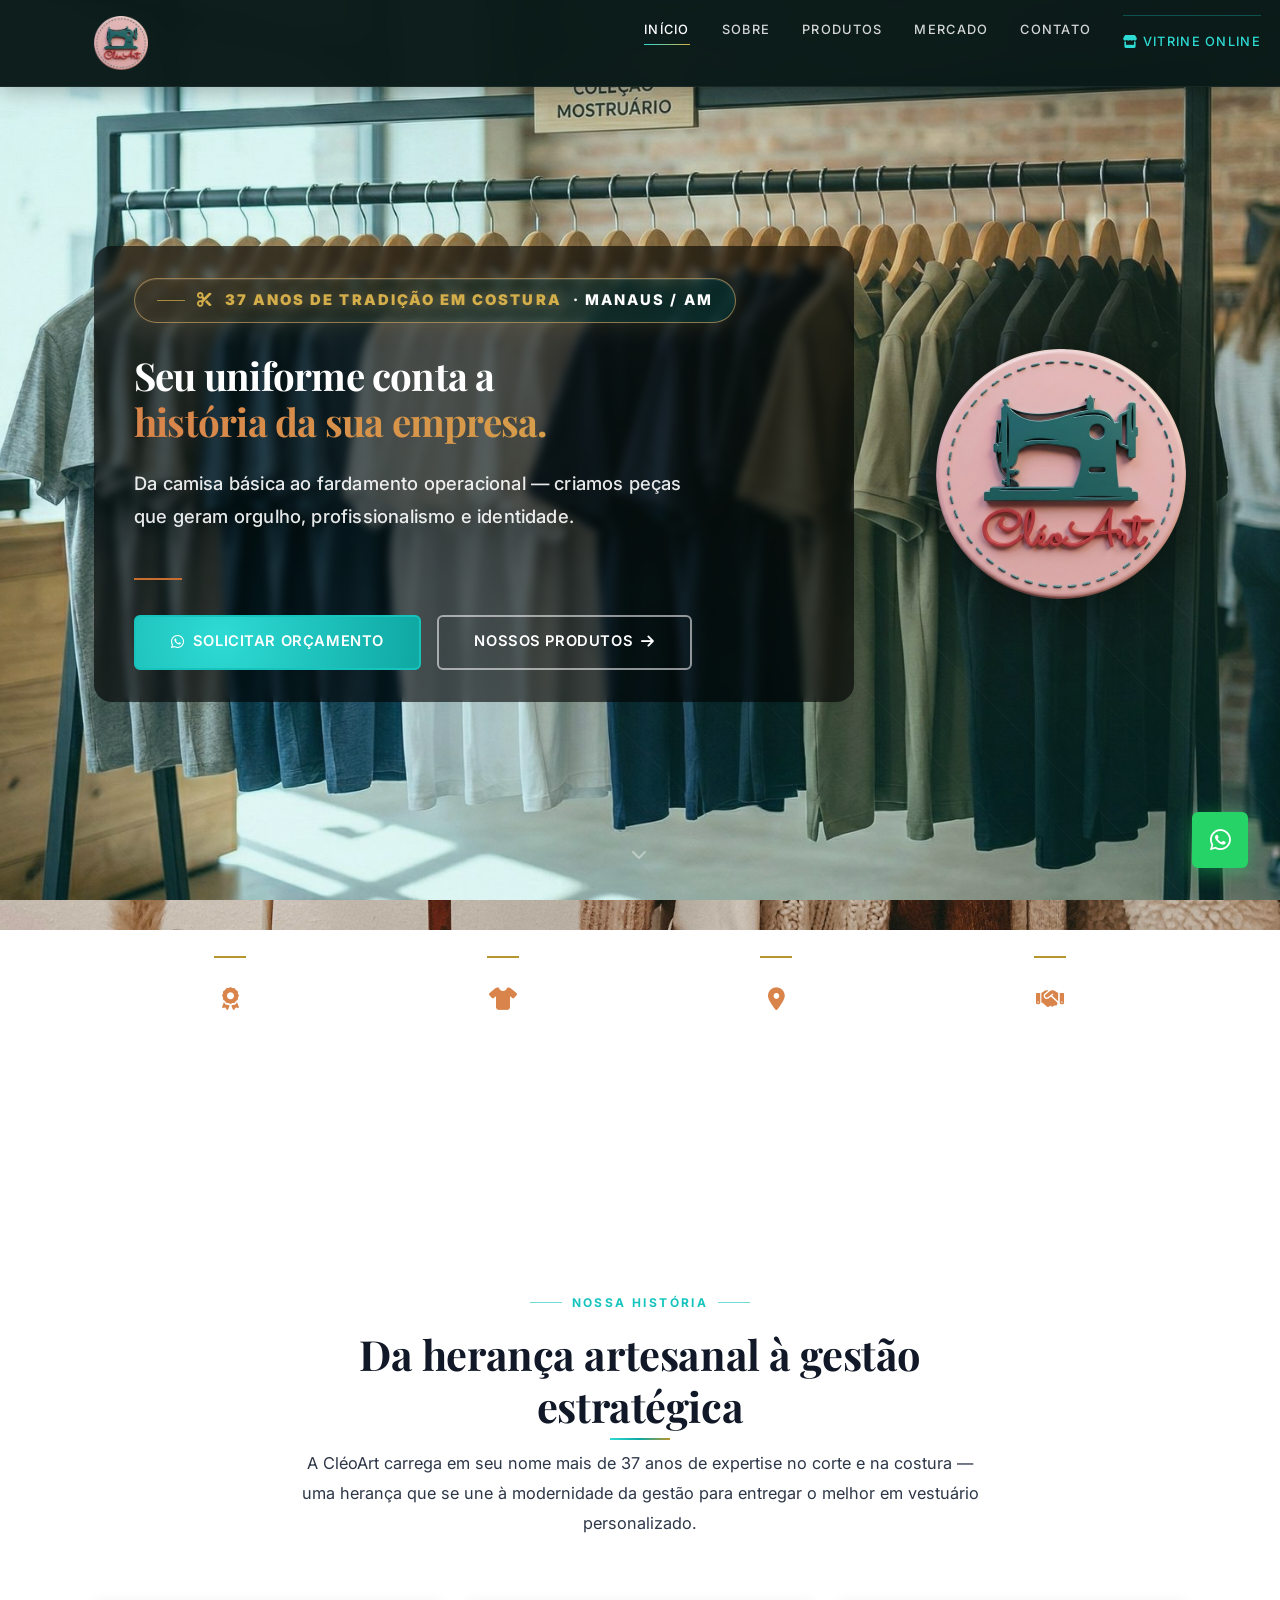
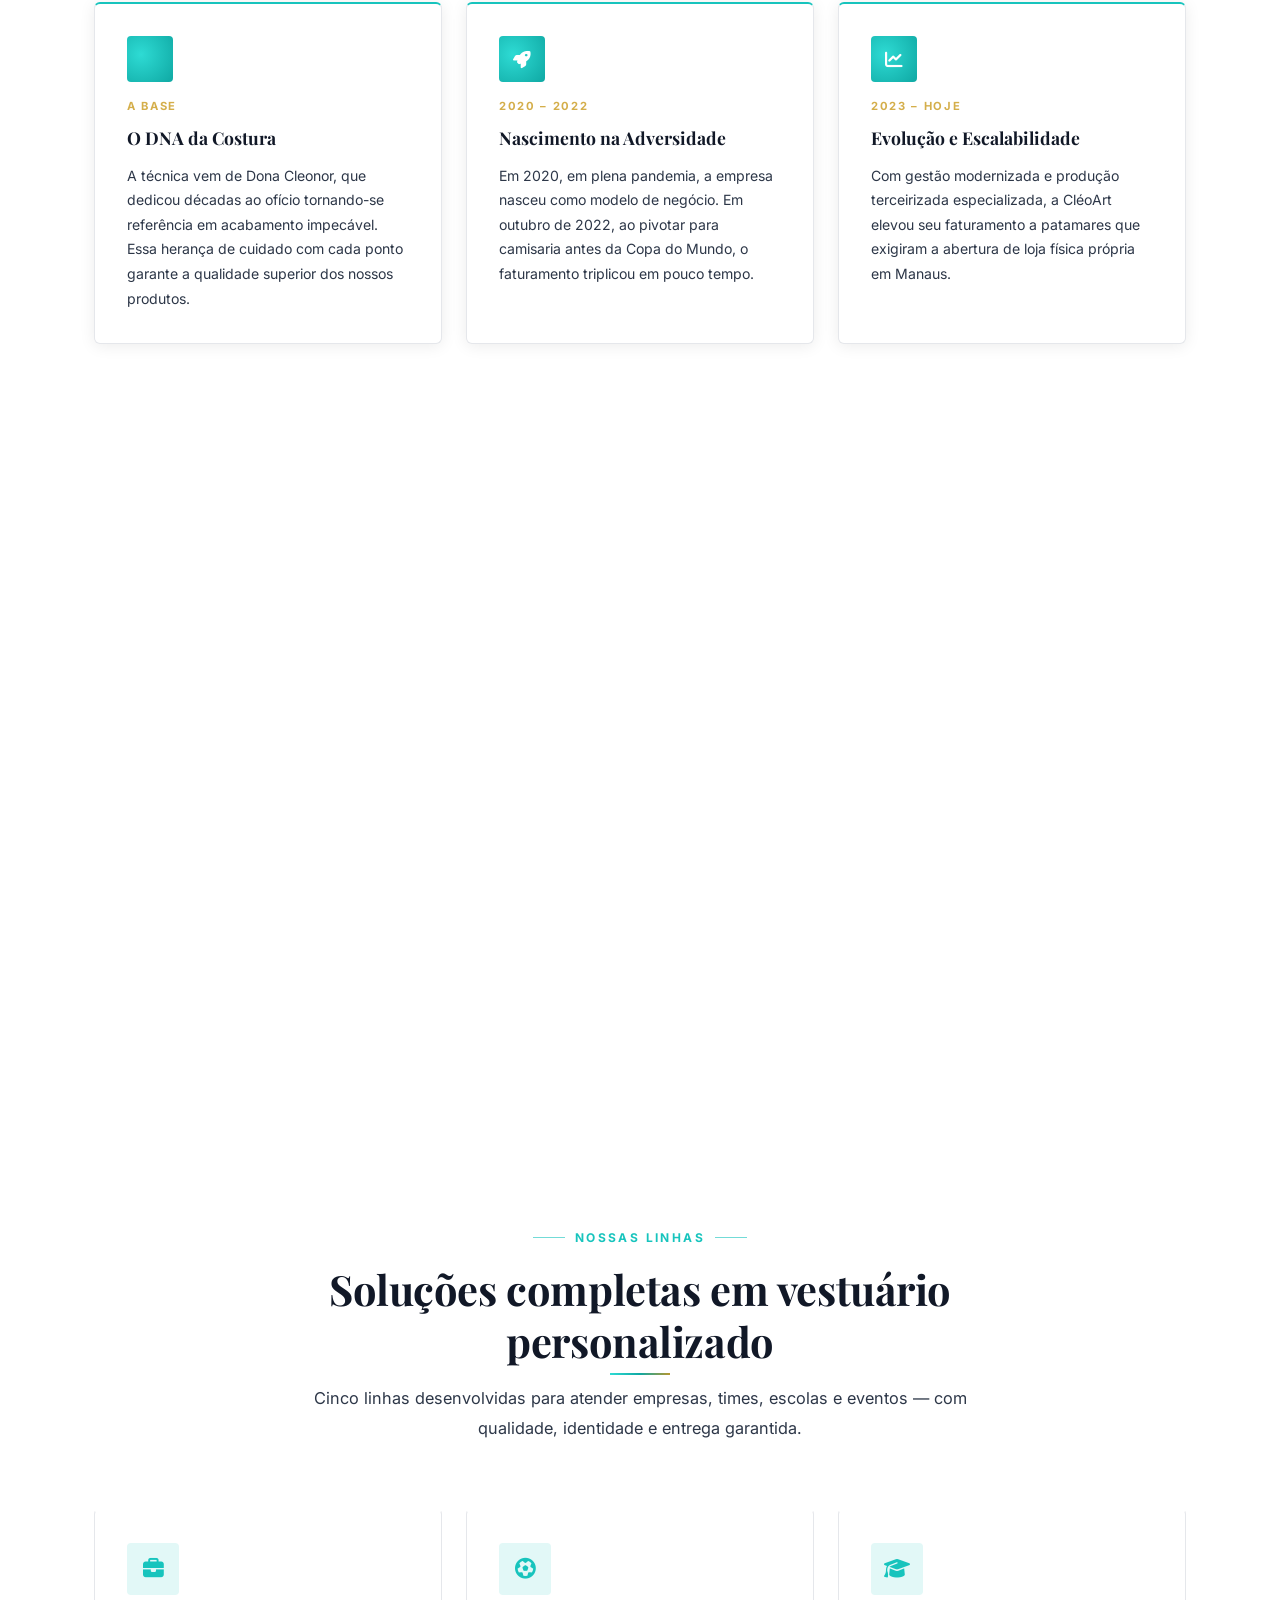
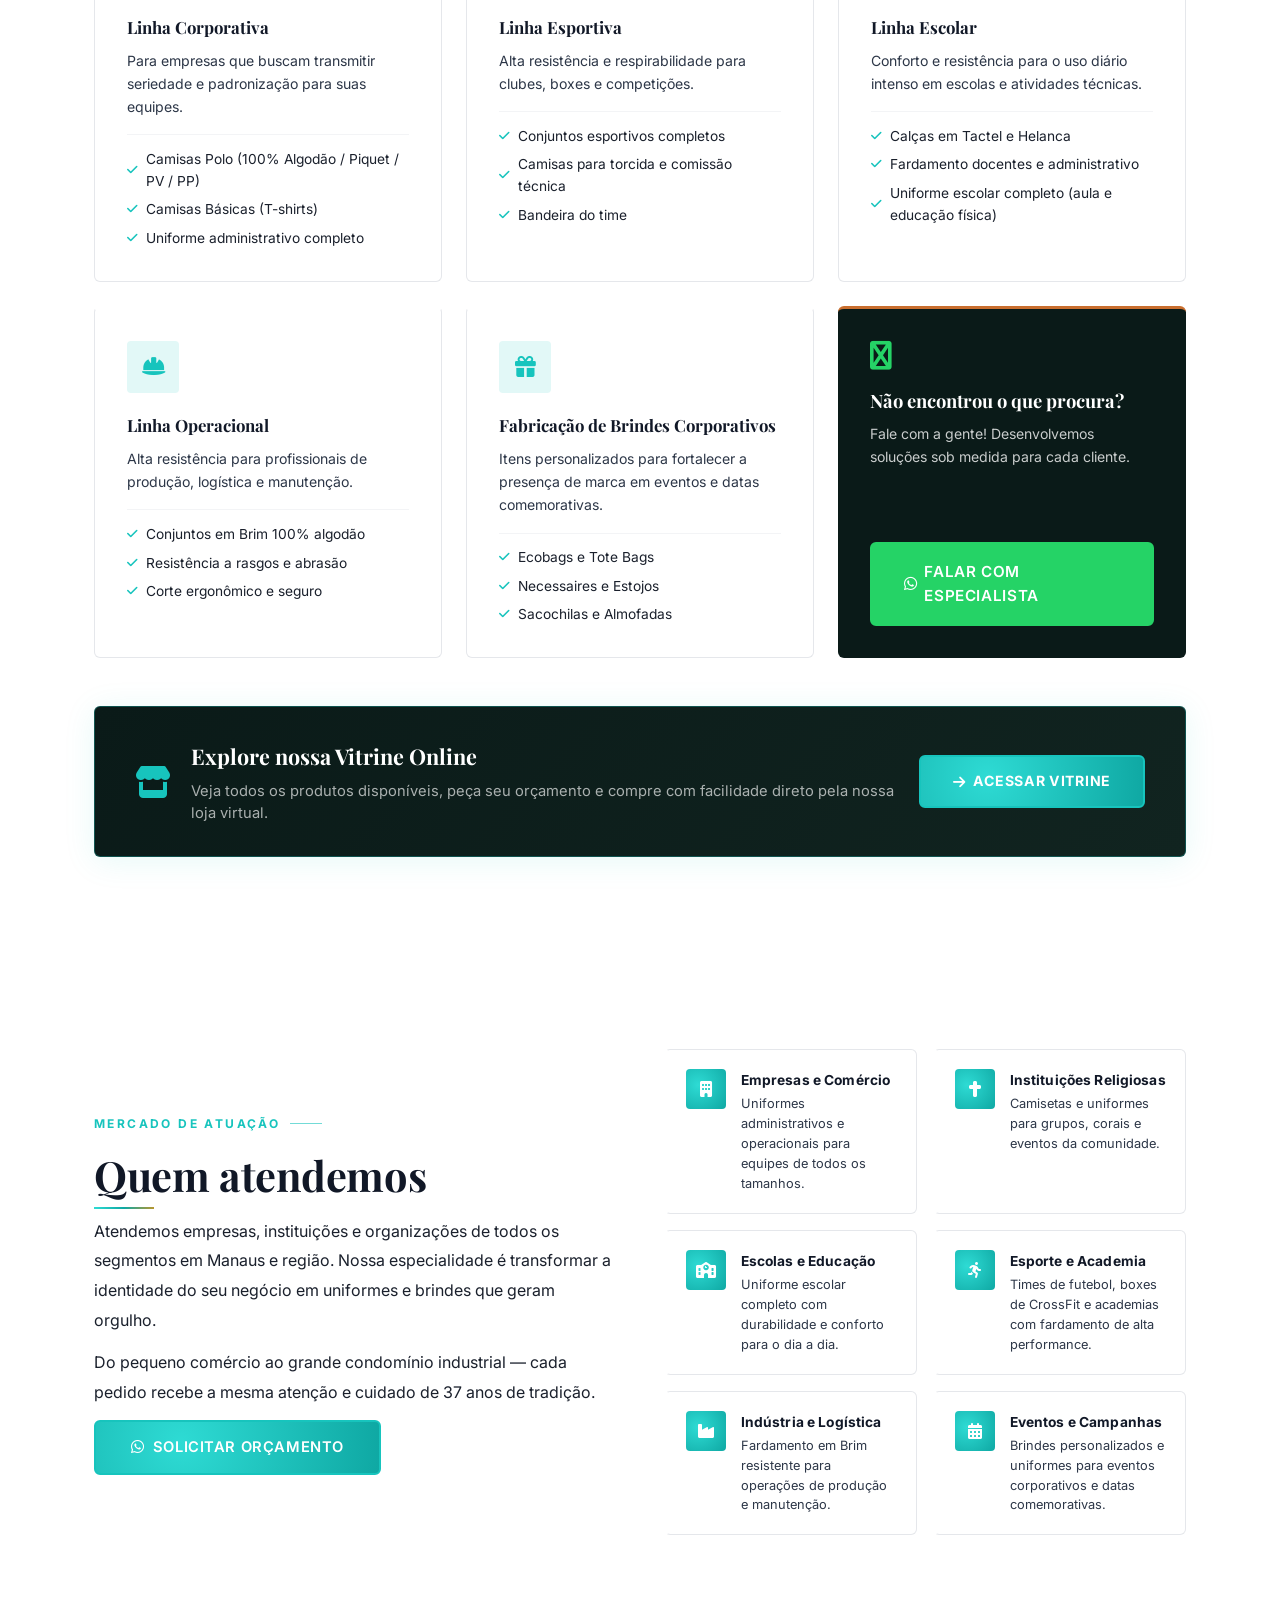
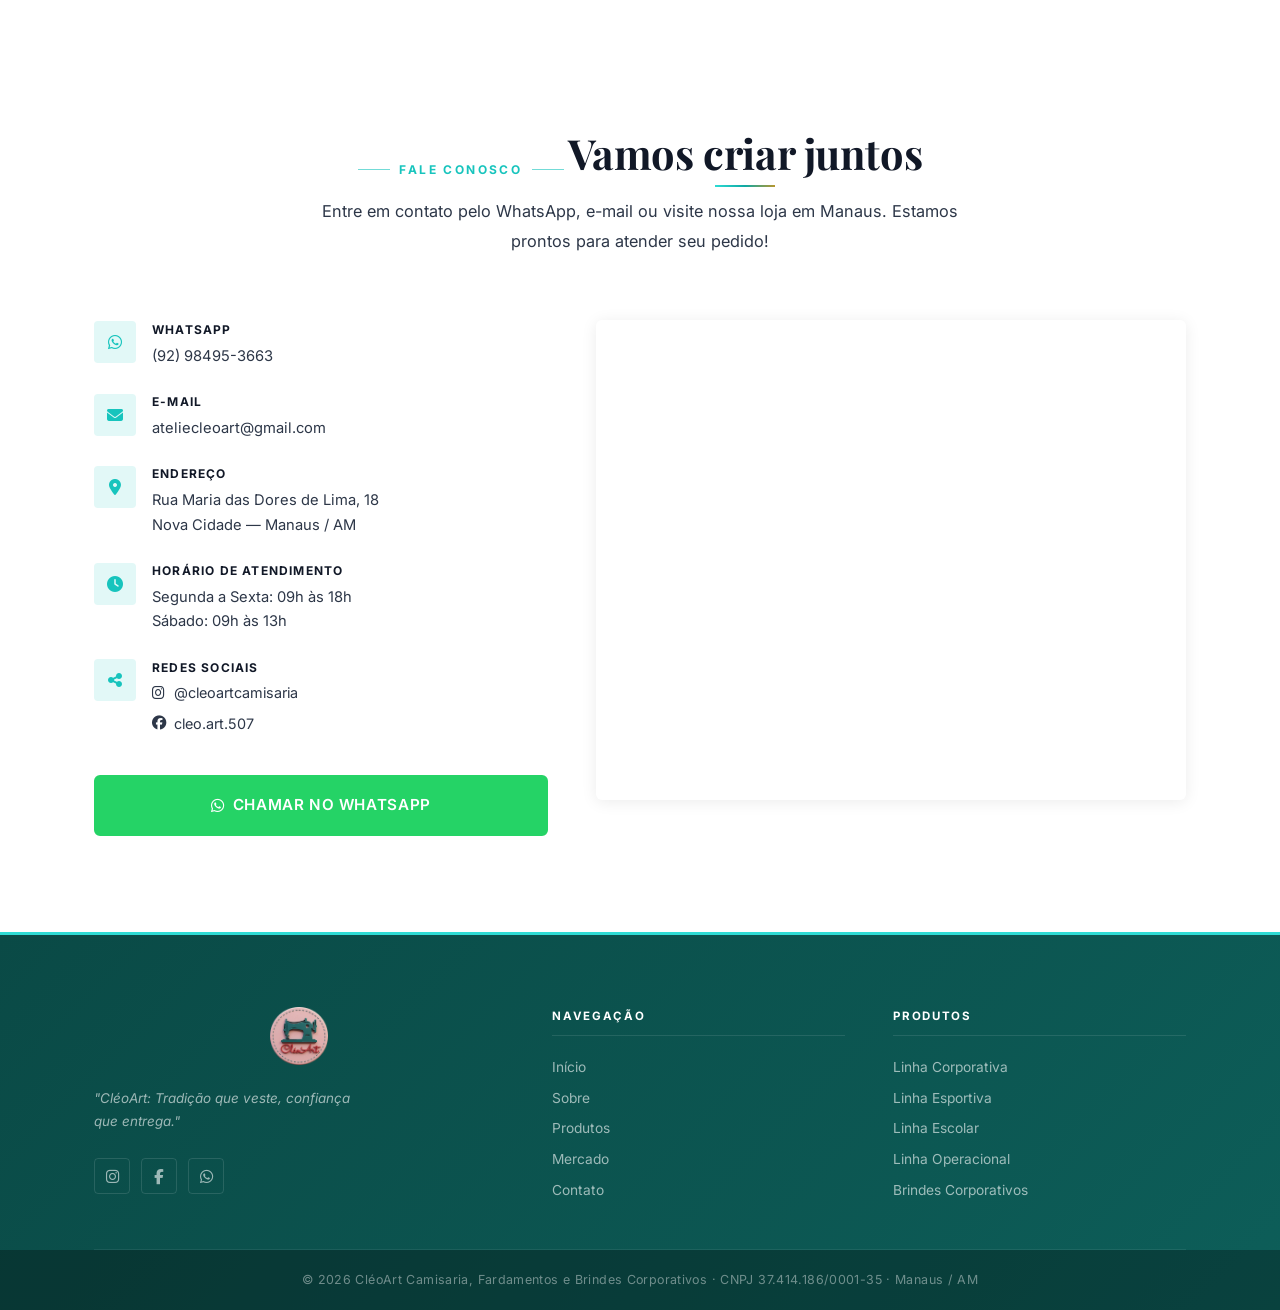
<file: index.html>
<!DOCTYPE html>
<html lang="pt-BR">
<head>
  <meta charset="UTF-8" />
  <meta name="viewport" content="width=device-width, initial-scale=1.0" />
  <meta name="description" content="CléoArt Camisaria, Fardamentos e Brindes Corporativos — Uniformes personalizados em Manaus com 37 anos de tradição em costura artesanal." />
  <title>CléoArt Camisaria & Fardamentos — Manaus/AM</title>
  <link rel="preconnect" href="https://fonts.googleapis.com" />
  <link rel="preconnect" href="https://fonts.gstatic.com" crossorigin />
  <link href="https://fonts.googleapis.com/css2?family=Inter:wght@300;400;500;600;700;800;900&family=Playfair+Display:wght@700;800&display=swap" rel="stylesheet" />
  <link rel="stylesheet" href="https://cdnjs.cloudflare.com/ajax/libs/font-awesome/6.5.0/css/all.min.css" />
  <link rel="stylesheet" href="assets/css/style.css" />
  <!-- Favicon -->
  <link rel="icon" type="image/png" href="assets/images/logo.png" />
  <link rel="apple-touch-icon" href="assets/images/logo.png" />
  <!-- Open Graph -->
  <meta property="og:title" content="CléoArt Camisaria & Fardamentos — Manaus/AM" />
  <meta property="og:description" content="Uniformes personalizados com 37 anos de tradição. Linha corporativa, esportiva, escolar e brindes em Manaus." />
  <meta property="og:image" content="assets/images/logo.png" />
  <meta property="og:type" content="website" />
  <meta property="og:locale" content="pt_BR" />
</head>
<body>

  <!-- ========== NAVBAR ========== -->
  <header class="navbar" id="navbar">
    <div class="container navbar__inner">
      <a href="#inicio" class="navbar__logo">
        <img src="assets/images/logo.png" alt="CléoArt Camisaria" class="navbar__logo-img" />
      </a>
      <button class="navbar__toggle" id="navToggle" aria-label="Abrir menu">
        <i class="fas fa-bars"></i>
      </button>
    </div>
  </header>

  <!-- Menu mobile fora do header -->
  <nav class="navbar__menu" id="navMenu">
    <a href="#inicio"   class="nav-link">Início</a>
    <a href="#sobre"    class="nav-link">Sobre</a>
    <a href="#produtos" class="nav-link">Produtos</a>
    <a href="#mercado"  class="nav-link">Mercado</a>
    <a href="#contato"  class="nav-link">Contato</a>
    <a href="vitrine.html" class="nav-link nav-link--vitrine"><i class="fas fa-store"></i> Vitrine Online</a>
  </nav>

  <!-- ========== HERO ========== -->
  <section class="hero" id="inicio">
    <div class="hero__overlay"></div>
    <div class="hero__grid-pattern"></div>
    <div class="container hero__inner">

      <!-- Coluna esquerda: texto -->
      <div class="hero__content">
        <p class="hero__tag"><i class="fas fa-scissors"></i> <strong>37 anos de tradição em costura</strong> · Manaus / AM</p>
        <h1 class="hero__title">
          <span>Seu uniforme conta a</span>
          <span class="hero__title--accent">história da sua empresa.</span>
        </h1>
        <p class="hero__subtitle">
          Da camisa básica ao fardamento operacional — criamos peças que geram orgulho, profissionalismo e identidade.
        </p>
        <div class="hero__divider"></div>
        <div class="hero__actions">
          <a href="https://wa.me/5592984953663?text=Ol%C3%A1%2C+gostaria+de+um+or%C3%A7amento!" target="_blank" rel="noopener" class="btn btn--primary">
            <i class="fab fa-whatsapp"></i> Solicitar Orçamento
          </a>
          <a href="vitrine.html" class="btn btn--outline">
            Nossos Produtos <i class="fas fa-arrow-right"></i>
          </a>
        </div>
      </div>

      <!-- Coluna direita: logo -->
      <div class="hero__logo-wrap">
        <img src="assets/images/logo.png" alt="CléoArt Camisaria" class="hero__logo" />
      </div>

    </div>
    <a href="#highlights" class="hero__scroll-down" aria-label="Rolar para baixo">
      <i class="fas fa-chevron-down"></i>
    </a>
  </section>

  <!-- ========== HIGHLIGHTS ========== -->
  <section class="highlights" id="highlights">
    <div class="container">
      <div class="highlights__grid">
        <div class="highlight-card">
          <i class="fas fa-award highlight-card__icon"></i>
          <span class="highlight-card__num">37+</span>
          <span class="highlight-card__label">Anos de tradição têxtil</span>
        </div>
        <div class="highlight-card">
          <i class="fas fa-tshirt highlight-card__icon"></i>
          <span class="highlight-card__num">5</span>
          <span class="highlight-card__label">Linhas de produtos</span>
        </div>
        <div class="highlight-card">
          <i class="fas fa-map-marker-alt highlight-card__icon"></i>
          <span class="highlight-card__num">Manaus</span>
          <span class="highlight-card__label">Amazonas · Brasil</span>
        </div>
        <div class="highlight-card">
          <i class="fas fa-handshake highlight-card__icon"></i>
          <span class="highlight-card__num">100%</span>
          <span class="highlight-card__label">Compromisso com a entrega</span>
        </div>
      </div>
    </div>
  </section>

  <!-- ========== SOBRE ========== -->
  <section class="sobre section" id="sobre">
    <div class="container">
      <div class="section__header">
        <span class="section__tag">Nossa História</span>
        <h2 class="section__title">Da herança artesanal à gestão estratégica</h2>
        <p class="section__desc">
          A CléoArt carrega em seu nome mais de 37 anos de expertise no corte e na costura — uma herança que se une à modernidade da gestão para entregar o melhor em vestuário personalizado.
        </p>
      </div>

      <!-- Timeline da história -->
      <div class="historia__grid">
        <div class="historia-card">
          <div class="historia-card__icon"><i class="fas fa-needle"></i></div>
          <span class="historia-card__ano">A Base</span>
          <h3 class="historia-card__title">O DNA da Costura</h3>
          <p class="historia-card__text">A técnica vem de Dona Cleonor, que dedicou décadas ao ofício tornando-se referência em acabamento impecável. Essa herança de cuidado com cada ponto garante a qualidade superior dos nossos produtos.</p>
        </div>
        <div class="historia-card">
          <div class="historia-card__icon"><i class="fas fa-rocket"></i></div>
          <span class="historia-card__ano">2020 – 2022</span>
          <h3 class="historia-card__title">Nascimento na Adversidade</h3>
          <p class="historia-card__text">Em 2020, em plena pandemia, a empresa nasceu como modelo de negócio. Em outubro de 2022, ao pivotar para camisaria antes da Copa do Mundo, o faturamento triplicou em pouco tempo.</p>
        </div>
        <div class="historia-card">
          <div class="historia-card__icon"><i class="fas fa-chart-line"></i></div>
          <span class="historia-card__ano">2023 – Hoje</span>
          <h3 class="historia-card__title">Evolução e Escalabilidade</h3>
          <p class="historia-card__text">Com gestão modernizada e produção terceirizada especializada, a CléoArt elevou seu faturamento a patamares que exigiram a abertura de loja física própria em Manaus.</p>
        </div>
      </div>

      <!-- MVV -->
      <div class="mvv__grid">
        <div class="mvv-card">
          <div class="mvv-card__icon"><i class="fas fa-eye"></i></div>
          <h3 class="mvv-card__title">Visão</h3>
          <p class="mvv-card__text">Ser a principal referência em soluções de vestuário personalizado em Manaus, reconhecida pela excelência no design, pontualidade e pela capacidade de transformar a identidade de empresas, escolas e instituições em orgulho de vestir.</p>
        </div>
        <div class="mvv-card">
          <div class="mvv-card__icon"><i class="fas fa-bullseye"></i></div>
          <h3 class="mvv-card__title">Missão</h3>
          <p class="mvv-card__text">Prover excelência em vestuário e personalização para Manaus, unindo a tradição da costura artesanal à modernidade — transformando identidade em uniformes e brindes que geram orgulho e profissionalismo.</p>
        </div>
        <div class="mvv-card mvv-card--full">
          <div class="mvv-card__icon"><i class="fas fa-star"></i></div>
          <h3 class="mvv-card__title">Valores</h3>
          <div class="values-grid">
            <div class="value-item">
              <i class="fas fa-check-circle"></i>
              <div>
                <strong>Respeito à Tradição</strong>
                <p>Honrar os 37 anos de técnica têxtil herdada.</p>
              </div>
            </div>
            <div class="value-item">
              <i class="fas fa-check-circle"></i>
              <div>
                <strong>Gestão de Excelência</strong>
                <p>Processos organizados para garantir a entrega no prazo.</p>
              </div>
            </div>
            <div class="value-item">
              <i class="fas fa-check-circle"></i>
              <div>
                <strong>Foco no Cliente</strong>
                <p>Entender para atender com precisão cada necessidade.</p>
              </div>
            </div>
            <div class="value-item">
              <i class="fas fa-check-circle"></i>
              <div>
                <strong>Inovação Técnica</strong>
                <p>Domínio do design e novas tecnologias de estamparia.</p>
              </div>
            </div>
          </div>
        </div>
      </div>
    </div>
  </section>

  <!-- ========== PRODUTOS ========== -->
  <section class="produtos section" id="produtos">
    <div class="container">
      <div class="section__header">
        <span class="section__tag">Nossas Linhas</span>
        <h2 class="section__title">Soluções completas em vestuário personalizado</h2>
        <p class="section__desc">Cinco linhas desenvolvidas para atender empresas, times, escolas e eventos — com qualidade, identidade e entrega garantida.</p>
      </div>

      <div class="produtos__grid">

        <!-- Linha Corporativa -->
        <div class="produto-card">
          <div class="produto-card__icon"><i class="fas fa-briefcase"></i></div>
          <h3 class="produto-card__title">Linha Corporativa</h3>
          <p class="produto-card__desc">Para empresas que buscam transmitir seriedade e padronização para suas equipes.</p>
          <ul class="produto-card__list">
            <li><i class="fas fa-check"></i> Camisas Polo (100% Algodão / Piquet / PV / PP)</li>
            <li><i class="fas fa-check"></i> Camisas Básicas (T-shirts)</li>
            <li><i class="fas fa-check"></i> Uniforme administrativo completo</li>
          </ul>
        </div>

        <!-- Linha Esportiva -->
        <div class="produto-card">
          <div class="produto-card__icon"><i class="fas fa-futbol"></i></div>
          <h3 class="produto-card__title">Linha Esportiva</h3>
          <p class="produto-card__desc">Alta resistência e respirabilidade para clubes, boxes e competições.</p>
          <ul class="produto-card__list">
            <li><i class="fas fa-check"></i> Conjuntos esportivos completos</li>
            <li><i class="fas fa-check"></i> Camisas para torcida e comissão técnica</li>
            <li><i class="fas fa-check"></i> Bandeira do time</li>
          </ul>
        </div>

        <!-- Linha Escolar -->
        <div class="produto-card">
          <div class="produto-card__icon"><i class="fas fa-graduation-cap"></i></div>
          <h3 class="produto-card__title">Linha Escolar</h3>
          <p class="produto-card__desc">Conforto e resistência para o uso diário intenso em escolas e atividades técnicas.</p>
          <ul class="produto-card__list">
            <li><i class="fas fa-check"></i> Calças em Tactel e Helanca</li>
            <li><i class="fas fa-check"></i> Fardamento docentes e administrativo</li>
            <li><i class="fas fa-check"></i> Uniforme escolar completo (aula e educação física)</li>
          </ul>
        </div>

        <!-- Linha Operacional -->
        <div class="produto-card">
          <div class="produto-card__icon"><i class="fas fa-hard-hat"></i></div>
          <h3 class="produto-card__title">Linha Operacional</h3>
          <p class="produto-card__desc">Alta resistência para profissionais de produção, logística e manutenção.</p>
          <ul class="produto-card__list">
            <li><i class="fas fa-check"></i> Conjuntos em Brim 100% algodão</li>
            <li><i class="fas fa-check"></i> Resistência a rasgos e abrasão</li>
            <li><i class="fas fa-check"></i> Corte ergonômico e seguro</li>
          </ul>
        </div>

        <!-- Linha de Brindes -->
        <div class="produto-card">
          <div class="produto-card__icon"><i class="fas fa-gift"></i></div>
          <h3 class="produto-card__title">Fabricação de Brindes Corporativos</h3>
          <p class="produto-card__desc">Itens personalizados para fortalecer a presença de marca em eventos e datas comemorativas.</p>
          <ul class="produto-card__list">
            <li><i class="fas fa-check"></i> Ecobags e Tote Bags</li>
            <li><i class="fas fa-check"></i> Necessaires e Estojos</li>
            <li><i class="fas fa-check"></i> Sacochilas e Almofadas</li>
          </ul>
        </div>

        <!-- CTA Card -->
        <div class="produto-card produto-card--cta">
          <i class="fas fa-whatsapp produto-card--cta__icon"></i>
          <h3>Não encontrou o que procura?</h3>
          <p>Fale com a gente! Desenvolvemos soluções sob medida para cada cliente.</p>
          <a href="https://wa.me/5592984953663?text=Ol%C3%A1%2C+gostaria+de+um+or%C3%A7amento+personalizado!" target="_blank" rel="noopener" class="btn btn--whatsapp">
            <i class="fab fa-whatsapp"></i> Falar com Especialista
          </a>
        </div>

      </div>

      <!-- Banner Vitrine -->
      <div class="vitrine-banner">
        <div class="vitrine-banner__text">
          <i class="fas fa-store vitrine-banner__icon"></i>
          <div>
            <h3>Explore nossa Vitrine Online</h3>
            <p>Veja todos os produtos disponíveis, peça seu orçamento e compre com facilidade direto pela nossa loja virtual.</p>
          </div>
        </div>
        <a href="vitrine.html" class="btn btn--vitrine-banner">
          <i class="fas fa-arrow-right"></i> Acessar Vitrine
        </a>
      </div>

    </div>
  </section>

  <!-- ========== MERCADO ========== -->
  <section class="mercado section" id="mercado">
    <div class="container">
      <div class="mercado__inner">
        <div class="mercado__text">
          <span class="section__tag">Mercado de Atuação</span>
          <h2 class="section__title">Quem atendemos</h2>
          <p>Atendemos empresas, instituições e organizações de todos os segmentos em Manaus e região. Nossa especialidade é transformar a identidade do seu negócio em uniformes e brindes que geram orgulho.</p>
          <p>Do pequeno comércio ao grande condomínio industrial — cada pedido recebe a mesma atenção e cuidado de 37 anos de tradição.</p>
          <a href="https://wa.me/5592984953663?text=Ol%C3%A1%2C+gostaria+de+saber+mais+sobre+os+produtos!" target="_blank" rel="noopener" class="btn btn--primary">
            <i class="fab fa-whatsapp"></i> Solicitar Orçamento
          </a>
        </div>
        <div class="mercado__features">
          <div class="mercado-feat">
            <div class="mercado-feat__icon"><i class="fas fa-building"></i></div>
            <div>
              <strong>Empresas e Comércio</strong>
              <p>Uniformes administrativos e operacionais para equipes de todos os tamanhos.</p>
            </div>
          </div>
          <div class="mercado-feat">
            <div class="mercado-feat__icon"><i class="fas fa-cross"></i></div>
            <div>
              <strong>Instituições Religiosas</strong>
              <p>Camisetas e uniformes para grupos, corais e eventos da comunidade.</p>
            </div>
          </div>
          <div class="mercado-feat">
            <div class="mercado-feat__icon"><i class="fas fa-school"></i></div>
            <div>
              <strong>Escolas e Educação</strong>
              <p>Uniforme escolar completo com durabilidade e conforto para o dia a dia.</p>
            </div>
          </div>
          <div class="mercado-feat">
            <div class="mercado-feat__icon"><i class="fas fa-running"></i></div>
            <div>
              <strong>Esporte e Academia</strong>
              <p>Times de futebol, boxes de CrossFit e academias com fardamento de alta performance.</p>
            </div>
          </div>
          <div class="mercado-feat">
            <div class="mercado-feat__icon"><i class="fas fa-industry"></i></div>
            <div>
              <strong>Indústria e Logística</strong>
              <p>Fardamento em Brim resistente para operações de produção e manutenção.</p>
            </div>
          </div>
          <div class="mercado-feat">
            <div class="mercado-feat__icon"><i class="fas fa-calendar-alt"></i></div>
            <div>
              <strong>Eventos e Campanhas</strong>
              <p>Brindes personalizados e uniformes para eventos corporativos e datas comemorativas.</p>
            </div>
          </div>
        </div>
      </div>
    </div>
  </section>

  <!-- ========== CONTATO ========== -->
  <section class="contato section" id="contato">
    <div class="container">
      <div class="section__header">
        <span class="section__tag">Fale Conosco</span>
        <h2 class="section__title">Vamos criar juntos</h2>
        <p class="section__desc">Entre em contato pelo WhatsApp, e-mail ou visite nossa loja em Manaus. Estamos prontos para atender seu pedido!</p>
      </div>
      <div class="contato__grid">
        <div class="contato__info">

          <div class="contact-item">
            <div class="contact-item__icon"><i class="fab fa-whatsapp"></i></div>
            <div>
              <strong>WhatsApp</strong>
              <p><a href="https://wa.me/5592984953663" target="_blank">(92) 98495-3663</a></p>
            </div>
          </div>

          <div class="contact-item">
            <div class="contact-item__icon"><i class="fas fa-envelope"></i></div>
            <div>
              <strong>E-mail</strong>
              <p><a href="mailto:ateliecleoart@gmail.com">ateliecleoart@gmail.com</a></p>
            </div>
          </div>

          <div class="contact-item">
            <div class="contact-item__icon"><i class="fas fa-map-marker-alt"></i></div>
            <div>
              <strong>Endereço</strong>
              <p>Rua Maria das Dores de Lima, 18<br>Nova Cidade — Manaus / AM</p>
            </div>
          </div>

          <div class="contact-item">
            <div class="contact-item__icon"><i class="fas fa-clock"></i></div>
            <div>
              <strong>Horário de Atendimento</strong>
              <p>Segunda a Sexta: 09h às 18h<br>Sábado: 09h às 13h</p>
            </div>
          </div>

          <div class="contact-item">
            <div class="contact-item__icon"><i class="fas fa-share-alt"></i></div>
            <div>
              <strong>Redes Sociais</strong>
              <div class="contact-social">
                <a href="https://www.instagram.com/cleoartcamisaria/" target="_blank" rel="noopener" aria-label="Instagram"><i class="fab fa-instagram"></i> @cleoartcamisaria</a>
                <a href="https://www.facebook.com/cleo.art.507" target="_blank" rel="noopener" aria-label="Facebook"><i class="fab fa-facebook"></i> cleo.art.507</a>
              </div>
            </div>
          </div>

          <a href="https://wa.me/5592984953663?text=Ol%C3%A1%2C+gostaria+de+um+or%C3%A7amento!" target="_blank" rel="noopener" class="btn btn--whatsapp">
            <i class="fab fa-whatsapp"></i> Chamar no WhatsApp
          </a>
        </div>

        <div class="contato__map">
          <iframe
            src="https://www.google.com/maps/embed?pb=!1m18!1m12!1m3!1d3983.8!2d-60.0!3d-3.05!2m3!1f0!2f0!3f0!3m2!1i1024!2i768!4f13.1!3m3!1m2!1s0x0%3A0x0!2sRua+Maria+das+Dores+de+Lima%2C+18%2C+Nova+Cidade%2C+Manaus%2C+AM!5e0!3m2!1spt-BR!2sbr!4v1"
            width="100%" height="100%" style="border:0;" allowfullscreen="" loading="lazy"
            referrerpolicy="no-referrer-when-downgrade" title="Localização CléoArt Camisaria">
          </iframe>
        </div>
      </div>
    </div>
  </section>

  <!-- ========== FOOTER ========== -->
  <footer class="footer">
    <div class="container">
      <div class="footer__inner">

        <div class="footer__brand">
          <img src="assets/images/logo.png" alt="CléoArt" class="footer__logo-img" />
          <p class="footer__slogan">"CléoArt: Tradição que veste, confiança que entrega."</p>
          <div class="footer__social">
            <a href="https://www.instagram.com/cleoartcamisaria/" target="_blank" rel="noopener" aria-label="Instagram">
              <i class="fab fa-instagram"></i>
            </a>
            <a href="https://www.facebook.com/cleo.art.507" target="_blank" rel="noopener" aria-label="Facebook">
              <i class="fab fa-facebook-f"></i>
            </a>
            <a href="https://wa.me/5592984953663" target="_blank" rel="noopener" aria-label="WhatsApp">
              <i class="fab fa-whatsapp"></i>
            </a>
          </div>
        </div>

        <div class="footer__links">
          <h4>Navegação</h4>
          <a href="#inicio">Início</a>
          <a href="#sobre">Sobre</a>
          <a href="#produtos">Produtos</a>
          <a href="#mercado">Mercado</a>
          <a href="#contato">Contato</a>
        </div>

        <div class="footer__links">
          <h4>Produtos</h4>
          <a href="#produtos">Linha Corporativa</a>
          <a href="#produtos">Linha Esportiva</a>
          <a href="#produtos">Linha Escolar</a>
          <a href="#produtos">Linha Operacional</a>
          <a href="#produtos">Brindes Corporativos</a>
        </div>

      </div>
    </div>
    <div class="footer__bottom">
      <p>© 2024 CléoArt Camisaria, Fardamentos e Brindes Corporativos · CNPJ 37.414.186/0001-35 · Manaus / AM</p>
    </div>
  </footer>

  <!-- WhatsApp Flutuante -->
  <a href="https://wa.me/5592984953663?text=Ol%C3%A1%2C+gostaria+de+um+or%C3%A7amento!" target="_blank" rel="noopener" class="whatsapp-float" aria-label="WhatsApp">
    <i class="fab fa-whatsapp"></i>
  </a>

  <script src="assets/js/main.js"></script>
</body>
</html>
</file>
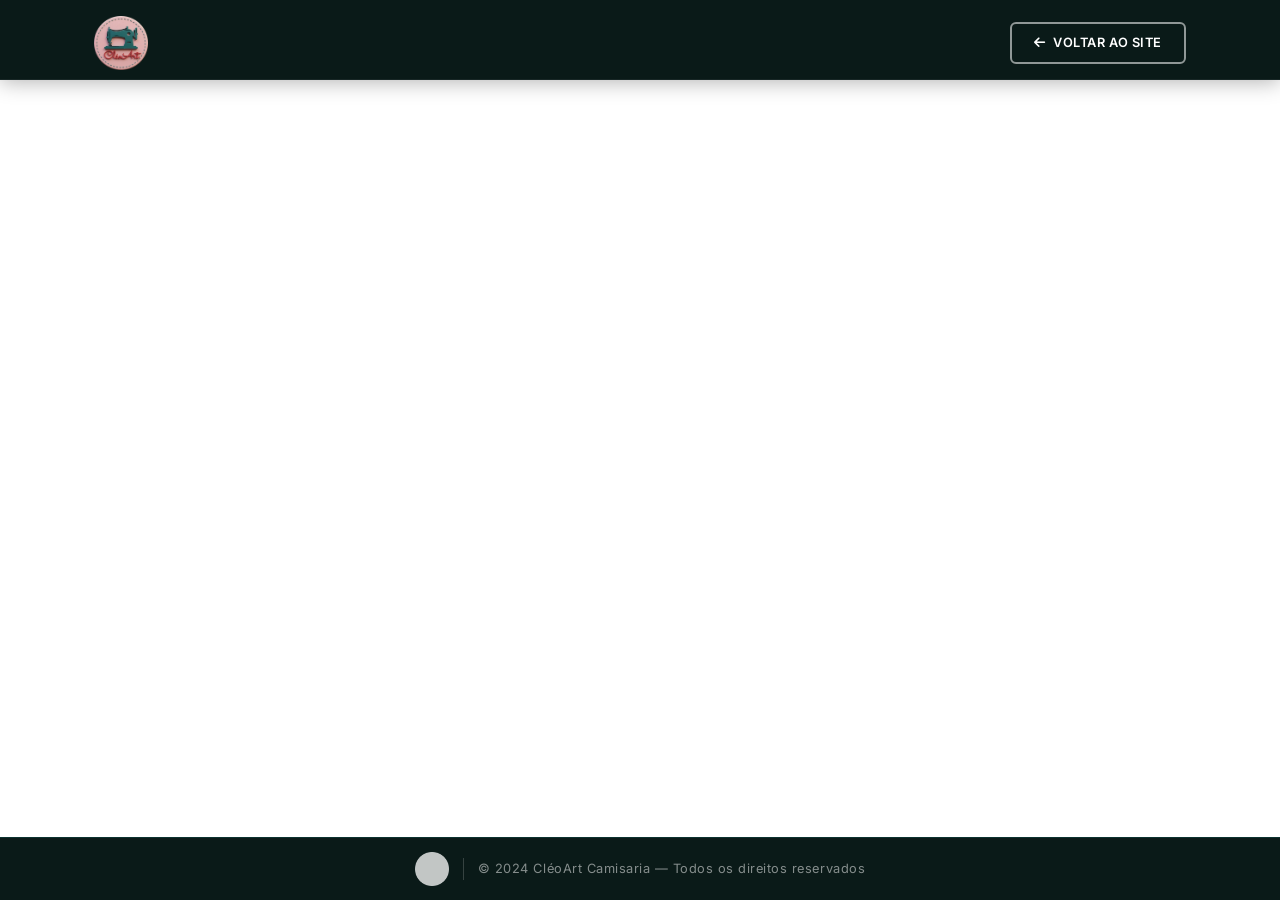
<file: vitrine.html>
<!DOCTYPE html>
<html lang="pt-BR">
<head>
  <meta charset="UTF-8" />
  <meta name="viewport" content="width=device-width, initial-scale=1.0" />
  <title>Vitrine — CléoArt Camisaria</title>
  <link rel="preconnect" href="https://fonts.googleapis.com" />
  <link rel="preconnect" href="https://fonts.gstatic.com" crossorigin />
  <link href="https://fonts.googleapis.com/css2?family=Inter:wght@300;400;500;600;700;800;900&family=Playfair+Display:wght@700;800&display=swap" rel="stylesheet" />
  <link rel="stylesheet" href="https://cdnjs.cloudflare.com/ajax/libs/font-awesome/6.5.0/css/all.min.css" />
  <link rel="icon" type="image/png" href="assets/images/logo.png" />
  <link rel="stylesheet" href="assets/css/style.css" />
  <style>
    /* ── Trava scroll da página ── */
    html, body {
      overflow: hidden;
      height: 100%;
      width: 100%;
    }

    /* ── Header fixo 80px ── */
    .navbar {
      height: 80px !important;
      background: var(--dark) !important;
      box-shadow: 0 2px 20px rgba(0,0,0,.3) !important;
    }

    /* ── Iframe ocupa 100vh - 80px (header) - 63px (badge) ── */
    .vitrine-wrap {
      position: fixed;
      top: 80px;
      left: 0;
      right: 0;
      bottom: 63px;
      width: 100%;
    }

    .vitrine-wrap iframe {
      display: block;
      width: 100%;
      height: 100%;
      border: none;
    }

    /* ── Badge inferior 63px ── */
    .vitrine-badge {
      position: fixed;
      bottom: 0;
      left: 0;
      right: 0;
      height: 63px;
      background: var(--dark);
      display: flex;
      align-items: center;
      justify-content: center;
      gap: 14px;
      z-index: 500;
      border-top: 1px solid rgba(23,196,189,.15);
    }

    .vitrine-badge img {
      height: 34px;
      width: auto;
      filter: brightness(0) invert(1) opacity(.75);
    }

    .vitrine-badge .badge-sep {
      width: 1px;
      height: 22px;
      background: rgba(255,255,255,.18);
    }

    .vitrine-badge span {
      color: rgba(255,255,255,.5);
      font-family: var(--font);
      font-size: .8rem;
      letter-spacing: .04em;
    }
  </style>
</head>
<body>

  <!-- ===== HEADER ===== -->
  <header class="navbar" id="navbar">
    <div class="container navbar__inner">
      <a href="index.html" class="navbar__logo">
        <img src="assets/images/logo.png" alt="CléoArt Camisaria" class="navbar__logo-img" />
      </a>
      <a href="index.html" class="btn btn--outline" style="font-size:.8rem; padding:.55rem 1.4rem;">
        <i class="fas fa-arrow-left"></i> Voltar ao site
      </a>
    </div>
  </header>

  <!-- ===== IFRAME ===== -->
  <div class="vitrine-wrap" id="vitrineWrap">
    <iframe
      src="https://cleoartcamisaria.egestor.com.br/vitrine/"
      title="Vitrine CléoArt Camisaria"
      allowfullscreen
    ></iframe>
  </div>

  <!-- ===== BADGE ===== -->
  <div class="vitrine-badge">
    <img src="assets/images/logo.png" alt="CléoArt" />
    <div class="badge-sep"></div>
    <span>© 2024 CléoArt Camisaria — Todos os direitos reservados</span>
  </div>

  <script>
    function resizeWrap() {
      const wrap = document.getElementById('vitrineWrap');
      wrap.style.height = (window.innerHeight - 80 - 63) + 'px';
    }
    window.addEventListener('resize', resizeWrap);
    resizeWrap();
  </script>

</body>
</html>
</file>
<file: assets/css/style.css>
/* ============================================================
   CLÉOART CAMISARIA — Stylesheet
   Estilo: Clássico / Elegante
   Cores: Turquesa (#1D7A6F) + Laranja (#C96E2E) + Creme + Dourado
   ============================================================ */

/* Desativa hifenização automática do browser */
* { hyphens: none; -webkit-hyphens: none; -ms-hyphens: none; }

/* ---------- RESET & BASE ---------- */
*, *::before, *::after { box-sizing: border-box; margin: 0; padding: 0; }

:root {
  --teal:            #17C4BD;
  --teal-dark:       #0FA8A3;
  --teal-mid:        #13B8B1;
  --teal-light:      #2EDBD4;
  --teal-glow:       rgba(23, 196, 189, 0.22);
  --teal-border:     rgba(23, 196, 189, 0.32);
  --teal-gradient:   radial-gradient(circle at 30% 40%, #2EDBD4, #0FA8A3);

  --orange:          #C96E2E;
  --orange-light:    #D9844A;
  --orange-dark:     #A8561F;
  --orange-glow:     rgba(201, 110, 46, 0.2);

  --gold:            #B8962E;
  --gold-light:      #D4AE4A;

  --cream:           #FAF6F0;
  --cream-dark:      #F0EAE0;
  --pink-light:      #FBF0E8;

  --white:           #FFFFFF;
  --gray-50:         #F9FAFB;
  --gray-100:        #F3F4F6;
  --gray-200:        #E5E7EB;
  --gray-300:        #D1D5DB;
  --gray-500:        #2D3748;
  --gray-600:        #1A202C;
  --gray-700:        #374151;
  --gray-900:        #111827;

  --dark:            #0A1A18;
  --dark-mid:        #112420;
  --dark-warm:       #1A1208;

  --font:            'Inter', sans-serif;
  --font-display:    'Playfair Display', serif;
  --radius:          6px;
  --radius-sm:       4px;
  --transition:      0.3s ease;
  --shadow:          0 2px 16px rgba(0,0,0,0.08);
  --shadow-teal:     0 4px 20px rgba(29, 122, 111, 0.22);
  --shadow-or:       0 4px 20px rgba(201, 110, 46, 0.22);
}

html {
  scroll-behavior: smooth;
  overflow-x: hidden;
  max-width: 100%;
}

body {
  font-family: var(--font);
  background: var(--white);
  color: var(--gray-700);
  line-height: 1.6;
  overflow-x: hidden;
  max-width: 100%;
  width: 100%;
}

a { text-decoration: none; color: inherit; }
img { max-width: 100%; display: block; }
ul { list-style: none; }

/* ---------- CONTAINER ---------- */
.container {
  max-width: 1200px;
  margin: 0 auto;
  padding: 0 1.5rem;
}

/* ---------- BUTTONS ---------- */
.btn {
  display: inline-flex;
  align-items: center;
  gap: .5rem;
  padding: .85rem 2.2rem;
  border-radius: var(--radius);
  font-weight: 600;
  font-size: .92rem;
  letter-spacing: .04em;
  cursor: pointer;
  border: 2px solid transparent;
  transition: all var(--transition);
  text-transform: uppercase;
}

.btn--primary {
  background: var(--teal-gradient);
  color: var(--white);
  border-color: var(--teal);
}
.btn--primary:hover {
  background: radial-gradient(circle at 60% 60%, #2EDBD4, #0D9A95);
  border-color: var(--teal-dark);
  box-shadow: 0 4px 20px rgba(23, 196, 189, 0.4);
}

.btn--outline {
  background: transparent;
  color: var(--white);
  border-color: rgba(255,255,255,0.55);
}
.btn--outline:hover {
  background: rgba(255,255,255,0.1);
  border-color: var(--white);
}

.btn--whatsapp {
  background: #25D366;
  border-color: #25D366;
  color: var(--white);
  width: 100%;
  justify-content: center;
  margin-top: 1rem;
  font-size: .95rem;
  padding: 1rem 2rem;
}
.btn--whatsapp:hover {
  background: #1ebe5d;
  border-color: #1ebe5d;
  box-shadow: 0 4px 20px rgba(37, 211, 102, 0.35);
}

.btn--vitrine-banner {
  display: inline-flex;
  align-items: center;
  gap: .5rem;
  padding: .85rem 2rem;
  background: var(--teal-gradient);
  color: var(--white);
  font-size: .88rem;
  font-weight: 700;
  letter-spacing: .05em;
  text-transform: uppercase;
  border-radius: var(--radius);
  border: 2px solid var(--teal);
  white-space: nowrap;
  transition: all var(--transition);
  flex-shrink: 0;
}
.btn--vitrine-banner:hover {
  background: radial-gradient(circle at 60% 60%, #2EDBD4, #0D9A95);
  box-shadow: var(--shadow-teal);
  transform: translateY(-2px);
}

/* ── LINK VITRINE NO MENU MOBILE ── */
.nav-link--vitrine {
  color: var(--teal-light) !important;
  font-weight: 700;
  border-top: 1px solid var(--teal-border);
  margin-top: .5rem;
  padding-top: 1rem !important;
}

/* ── BANNER VITRINE (seção produtos) ── */
.vitrine-banner {
  margin-top: 3rem;
  display: flex;
  align-items: center;
  justify-content: space-between;
  gap: 24px;
  padding: 32px 40px;
  background: linear-gradient(135deg, var(--dark) 0%, var(--dark-mid) 100%);
  border: 1px solid var(--teal-border);
  border-radius: var(--radius);
  box-shadow: 0 4px 32px rgba(23,196,189,.1);
}

.vitrine-banner__text {
  display: flex;
  align-items: center;
  gap: 20px;
}

.vitrine-banner__icon {
  font-size: 2rem;
  color: var(--teal);
  flex-shrink: 0;
}

.vitrine-banner__text h3 {
  font-family: var(--font-display);
  font-size: 1.35rem;
  color: var(--white);
  margin-bottom: 6px;
}

.vitrine-banner__text p {
  color: rgba(255,255,255,.65);
  font-size: .92rem;
  line-height: 1.5;
  margin: 0;
}

@media (max-width: 768px) {
  .vitrine-banner {
    flex-direction: column;
    text-align: center;
    padding: 28px 24px;
  }
  .vitrine-banner__text {
    flex-direction: column;
    text-align: center;
    gap: 12px;
  }
  .btn--vitrine-banner {
    width: 100%;
    justify-content: center;
  }
}

/* ---------- SECTION COMMON ---------- */
.section { padding: 6rem 0; }

.section__header {
  text-align: center;
  max-width: 700px;
  margin: 0 auto 4rem;
}

/* Tag elegante com linhas laterais */
.section__tag {
  display: inline-flex;
  align-items: center;
  gap: .6rem;
  color: var(--teal);
  font-size: .75rem;
  font-weight: 700;
  letter-spacing: .2em;
  text-transform: uppercase;
  margin-bottom: 1rem;
}

.section__tag::before,
.section__tag::after {
  content: '';
  display: block;
  width: 32px;
  height: 1px;
  background: var(--teal);
  opacity: .6;
}

.section__title {
  font-family: var(--font-display);
  font-size: clamp(1.9rem, 4vw, 2.6rem);
  font-weight: 700;
  color: var(--gray-900);
  margin-bottom: 1rem;
  line-height: 1.25;
  letter-spacing: -.01em;
}

.section__desc {
  color: var(--gray-500);
  font-size: 1.02rem;
  line-height: 1.85;
}

/* ============================================================
   NAVBAR
   ============================================================ */
.navbar {
  position: fixed;
  top: 0;
  width: 100%;
  z-index: 1000;
  padding: 1rem 0;
  transition: all var(--transition);
  background: rgba(10, 26, 24, 0.98);
  backdrop-filter: blur(12px);
  box-shadow: 0 1px 24px rgba(0,0,0,0.35);
  border-bottom: 1px solid rgba(255,255,255,0.06);
}

.navbar.scrolled {
  padding: .7rem 0;
  box-shadow: 0 2px 30px rgba(0,0,0,0.45);
}

.navbar__inner {
  display: flex;
  align-items: center;
  justify-content: space-between;
}

.navbar__logo-img {
  height: 54px;
  width: auto;
  object-fit: contain;
  transition: opacity var(--transition);
}
.navbar__logo-img:hover { opacity: .82; }

/* Desktop: menu fixo alinhado ao topo, mesmo nível do navbar */
.navbar__menu {
  position: fixed;
  top: 0;
  right: 1.5rem;
  height: 60px;
  display: flex;
  align-items: center;
  gap: 2.8rem;
  z-index: 1001;
  background: transparent;
}

.nav-link {
  color: rgba(255,255,255,0.82);
  font-size: .82rem;
  font-weight: 500;
  letter-spacing: .1em;
  text-transform: uppercase;
  position: relative;
  transition: color var(--transition);
}

.nav-link::after {
  content: '';
  position: absolute;
  bottom: -5px;
  left: 0;
  width: 0;
  height: 1px;
  background: var(--gold-light);
  transition: width var(--transition);
}

.nav-link:hover,
.nav-link.active { color: var(--white); }

.nav-link:hover::after,
.nav-link.active::after { width: 100%; }

.navbar__toggle {
  display: none;
  background: none;
  border: none;
  color: var(--white);
  font-size: 1.4rem;
  cursor: pointer;
}

/* ============================================================
   HERO
   ============================================================ */
.hero {
  position: relative;
  min-height: 100vh;
  display: flex;
  align-items: center;
  overflow: hidden;
  background:
    linear-gradient(160deg, rgba(23,196,189,0.18) 0%, rgba(23,196,189,0.12) 50%, rgba(23,196,189,0.16) 100%),
    url('../images/hero-bg.jpg') center / cover no-repeat;
}

/* Padrão clássico: linhas diagonais sutis */
.hero__grid-pattern {
  position: absolute;
  inset: 0;
  background-image: repeating-linear-gradient(
    45deg,
    rgba(255,255,255,0.018) 0px,
    rgba(255,255,255,0.018) 1px,
    transparent 1px,
    transparent 40px
  );
  pointer-events: none;
}

.hero__overlay {
  position: absolute;
  inset: 0;
  background: radial-gradient(ellipse at 75% 40%, rgba(201,110,46,0.10) 0%, transparent 55%);
  pointer-events: none;
}

/* Layout duas colunas do hero */
.hero__inner {
  position: relative;
  z-index: 2;
  padding: 9rem 1.5rem 6rem;
  display: grid;
  grid-template-columns: 1fr auto;
  align-items: center;
  gap: 4rem;
  width: 100%;
}

.hero__content {
  width: 100%;
  max-width: 760px;
  background: rgba(0, 0, 0, 0.60);
  border-radius: 18px;
  padding: 2rem 2.5rem;
  backdrop-filter: blur(4px);
  -webkit-backdrop-filter: blur(4px);
  box-sizing: border-box;
}

/* Logo à direita do hero */
.hero__logo-wrap {
  display: flex;
  align-items: center;
  justify-content: center;
  flex-shrink: 0;
}

.hero__logo {
  width: 260px;
  height: 260px;
  object-fit: contain;
  filter: drop-shadow(0 8px 32px rgba(0,0,0,0.5));
  animation: float-logo 4s ease-in-out infinite;
}

@keyframes float-logo {
  0%, 100% { transform: translateY(0); }
  50%       { transform: translateY(-10px); }
}

.hero__tag {
  display: inline-flex;
  align-items: center;
  gap: .7rem;
  color: #fff;
  font-size: .92rem;
  font-weight: 800;
  letter-spacing: .14em;
  text-transform: uppercase;
  margin-bottom: 1.8rem;
  background: linear-gradient(135deg, rgba(201,162,101,0.22), rgba(23,196,189,0.18));
  border: 1.5px solid rgba(201,162,101,0.65);
  border-radius: 999px;
  padding: .6rem 1.4rem;
  box-shadow: 0 0 24px rgba(201,162,101,0.18), inset 0 1px 0 rgba(255,255,255,0.1);
  backdrop-filter: blur(6px);
}

.hero__tag strong { color: var(--gold-light); font-weight: 900; text-shadow: 0 0 12px rgba(201,162,101,0.5); }

.hero__tag i { font-size: .92rem; color: var(--gold-light); }

/* Linha decorativa antes da tag */
.hero__tag::before {
  content: '';
  display: block;
  width: 28px;
  height: 1px;
  background: var(--gold-light);
  opacity: .7;
}

.hero__title {
  font-family: var(--font-display);
  font-size: clamp(1.3rem, 3.2vw, 2.4rem);
  font-weight: 700;
  color: var(--white);
  line-height: 1.2;
  margin-bottom: 1.4rem;
  letter-spacing: -.02em;
  display: flex;
  flex-direction: column;
}

.hero__title--accent { color: var(--orange-light); }

/* Cada span ocupa sua própria linha */
.hero__title span {
  display: block;
}

.hero__subtitle {
  font-size: clamp(1rem, 2vw, 1.15rem);
  color: rgba(255,255,255,0.90);
  margin-bottom: 2.8rem;
  max-width: 560px;
  line-height: 1.8;
  font-weight: 500;
  letter-spacing: .01em;
}

/* Linha decorativa separando subtítulo dos botões */
.hero__divider {
  width: 48px;
  height: 2px;
  background: var(--orange);
  margin-bottom: 2.2rem;
  opacity: .8;
}

.hero__actions {
  display: flex;
  gap: 1rem;
  flex-wrap: wrap;
}

.hero__scroll-down {
  position: absolute;
  bottom: 2rem;
  left: 50%;
  transform: translateX(-50%);
  color: rgba(255,255,255,0.38);
  font-size: 1rem;
  animation: bounce 2s infinite;
  z-index: 2;
  letter-spacing: .15em;
}

@keyframes bounce {
  0%, 100% { transform: translateX(-50%) translateY(0); }
  50%       { transform: translateX(-50%) translateY(7px); }
}

/* ============================================================
   HIGHLIGHTS
   ============================================================ */
.highlights {
  background:
    linear-gradient(rgba(23,196,189,0.82), rgba(15,168,163,0.82)),
    url('../images/highlights-bg.jpg') center / cover no-repeat;
  background-attachment: fixed, fixed;
  padding: 3.5rem 0;
}

.highlights__grid {
  display: grid;
  grid-template-columns: repeat(4, 1fr);
  gap: 0;
}

.highlight-card {
  display: flex;
  flex-direction: column;
  align-items: center;
  gap: .4rem;
  padding: 2rem 1.5rem;
  text-align: center;
  border-right: 1px solid rgba(255,255,255,0.1);
  position: relative;
}
.highlight-card:last-child { border-right: none; }

/* Linha dourada decorativa em cima */
.highlight-card::before {
  content: '';
  position: absolute;
  top: 0;
  left: 50%;
  transform: translateX(-50%);
  width: 32px;
  height: 2px;
  background: var(--gold);
}

.highlight-card__icon {
  font-size: 1.4rem;
  color: var(--orange-light);
  margin-bottom: .4rem;
}

.highlight-card__num {
  font-family: var(--font-display);
  font-size: 2rem;
  font-weight: 700;
  color: var(--white);
}

.highlight-card__label {
  font-size: .78rem;
  color: rgba(255,255,255,0.75);
  letter-spacing: .06em;
  text-transform: uppercase;
  word-break: break-word;
  overflow-wrap: break-word;
}

/* ============================================================
   SOBRE
   ============================================================ */
.sobre {
  background:
    linear-gradient(rgba(240,253,252,0.84), rgba(240,253,252,0.84)),
    url('../images/sobre-bg.jpg') center / cover no-repeat;
  background-attachment: fixed, fixed;
}

.sobre .section__title { color: var(--gray-900); }
.sobre .section__desc  { color: var(--gray-500); }
.sobre .section__tag   { color: var(--teal); }
.sobre .section__tag::before,
.sobre .section__tag::after { background: var(--teal); }

/* Timeline da história */
.historia__grid {
  display: grid;
  grid-template-columns: repeat(3, 1fr);
  gap: 1.5rem;
  margin-bottom: 3.5rem;
}

.historia-card {
  background: #ffffff;
  border: 1px solid var(--gray-200);
  border-top: 2px solid var(--teal);
  border-radius: var(--radius);
  padding: 2rem;
  box-shadow: var(--shadow);
  transition: all var(--transition);
}

.historia-card:hover {
  box-shadow: var(--shadow-teal);
  border-top-color: var(--orange);
}

.historia-card__icon {
  width: 46px;
  height: 46px;
  border-radius: var(--radius-sm);
  background: var(--teal-gradient);
  display: flex;
  align-items: center;
  justify-content: center;
  font-size: 1.1rem;
  color: var(--white);
  margin-bottom: 1rem;
}

.historia-card__ano {
  font-size: .7rem;
  font-weight: 700;
  letter-spacing: .15em;
  text-transform: uppercase;
  color: var(--gold-light);
  display: block;
  margin-bottom: .5rem;
}

.historia-card__title {
  font-family: var(--font-display);
  font-size: 1.1rem;
  font-weight: 700;
  color: var(--gray-900);
  margin-bottom: .7rem;
}

.historia-card__text {
  font-size: .88rem;
  color: var(--gray-500);
  line-height: 1.75;
}

/* MVV */
.mvv__grid {
  display: grid;
  grid-template-columns: 1fr 1fr;
  gap: 1.5rem;
}

.mvv-card {
  background: var(--white);
  border: 1px solid var(--gray-200);
  border-radius: var(--radius);
  padding: 2rem;
  box-shadow: var(--shadow);
  transition: box-shadow var(--transition);
  border-top: 3px solid var(--teal);
}

.mvv-card:hover {
  box-shadow: 0 6px 28px rgba(0,0,0,0.1);
}

.mvv-card--full { grid-column: 1 / -1; }

.mvv-card__icon {
  width: 48px;
  height: 48px;
  border-radius: var(--radius-sm);
  background: var(--teal-gradient);
  display: flex;
  align-items: center;
  justify-content: center;
  font-size: 1.2rem;
  color: var(--white);
  margin-bottom: 1.2rem;
}

.mvv-card__title {
  font-family: var(--font-display);
  font-size: 1.15rem;
  font-weight: 700;
  color: var(--gray-900);
  margin-bottom: .75rem;
}

.mvv-card__text {
  color: var(--gray-500);
  line-height: 1.75;
  font-size: .95rem;
}

.values-grid {
  display: grid;
  grid-template-columns: repeat(2, 1fr);
  gap: 1.2rem;
  margin-top: 1rem;
}

.value-item {
  display: flex;
  gap: .8rem;
  align-items: flex-start;
}

.value-item > i {
  color: var(--teal);
  font-size: .95rem;
  margin-top: .2rem;
  flex-shrink: 0;
}

.value-item strong {
  display: block;
  color: var(--gray-900);
  font-weight: 600;
  margin-bottom: .2rem;
  font-size: .88rem;
  letter-spacing: .02em;
}

.value-item p {
  color: var(--gray-500);
  font-size: .84rem;
  line-height: 1.6;
}

/* ============================================================
   PRODUTOS
   ============================================================ */
.produtos {
  background:
    linear-gradient(rgba(255,255,255,0.84), rgba(255,255,255,0.84)),
    url('../images/produtos-bg.jpg') center / cover no-repeat;
  background-attachment: fixed, fixed;
}

.produtos .section__title { color: var(--gray-900); }
.produtos .section__desc  { color: var(--gray-500); }
.produtos .section__tag   { color: var(--teal); }
.produtos .section__tag::before,
.produtos .section__tag::after { background: var(--teal); }

.produtos__grid {
  display: grid;
  grid-template-columns: repeat(3, 1fr);
  gap: 1.5rem;
}

.produto-card {
  background: var(--white);
  border: 1px solid var(--gray-200);
  border-radius: var(--radius);
  padding: 2rem;
  transition: box-shadow var(--transition);
  position: relative;
  overflow: hidden;
  border-top: 3px solid transparent;
}

.produto-card:hover {
  border-top-color: var(--teal);
  box-shadow: var(--shadow-teal);
}

.produto-card__icon {
  width: 52px;
  height: 52px;
  border-radius: var(--radius-sm);
  background: rgba(23, 196, 189, 0.12);
  display: flex;
  align-items: center;
  justify-content: center;
  font-size: 1.3rem;
  color: var(--teal);
  margin-bottom: 1.2rem;
  transition: background var(--transition), color var(--transition);
}

.produto-card:hover .produto-card__icon {
  background: var(--teal-gradient);
  color: var(--white);
}

.produto-card__title {
  font-family: var(--font-display);
  font-size: 1.05rem;
  font-weight: 700;
  color: var(--gray-900);
  margin-bottom: .5rem;
}

.produto-card__desc {
  color: var(--gray-500);
  font-size: .88rem;
  line-height: 1.65;
  margin-bottom: 1rem;
}

.produto-card__list {
  display: flex;
  flex-direction: column;
  gap: .4rem;
  padding-top: .8rem;
  border-top: 1px solid var(--gray-100);
}

.produto-card__list li {
  display: flex;
  align-items: center;
  gap: .5rem;
  font-size: .86rem;
  color: var(--gray-600);
}

.produto-card__list li i {
  color: var(--teal);
  font-size: .75rem;
  flex-shrink: 0;
}

/* Card CTA */
.produto-card--cta {
  background: var(--dark);
  border: none;
  border-top: 3px solid var(--orange);
  display: flex;
  flex-direction: column;
  align-items: flex-start;
  justify-content: center;
  gap: .5rem;
  color: var(--white);
}

.produto-card--cta:hover {
  box-shadow: var(--shadow-or);
  border-top-color: var(--orange);
}

.produto-card--cta__icon {
  font-size: 1.8rem;
  color: #25D366;
  margin-bottom: .5rem;
}

.produto-card--cta h3 {
  font-family: var(--font-display);
  font-size: 1.15rem;
  font-weight: 700;
  color: var(--white);
}

.produto-card--cta p {
  color: rgba(255,255,255,0.78);
  font-size: .88rem;
  margin-bottom: .5rem;
  line-height: 1.6;
}

.produto-card--cta .btn--whatsapp { margin-top: auto; border-radius: var(--radius); }

/* ============================================================
   MERCADO
   ============================================================ */
.mercado {
  background:
    linear-gradient(rgba(240,253,252,0.84), rgba(240,253,252,0.84)),
    url('../images/mercado-bg.jpg') center / cover no-repeat;
  background-attachment: fixed, fixed;
}

.mercado .section__title  { color: var(--gray-900); }
.mercado .section__tag    { color: var(--teal); }
.mercado .section__tag::before,
.mercado .section__tag::after { background: var(--teal); }
.mercado .mercado__text p { color: var(--gray-600); }

.mercado__inner {
  display: grid;
  grid-template-columns: 1fr 1fr;
  gap: 4rem;
  align-items: center;
}

.mercado__text .section__title { text-align: left; }
.mercado__text .section__tag   { justify-content: flex-start; }
.mercado__text .section__tag::before { display: none; }

.mercado__text p {
  line-height: 1.85;
  margin-bottom: .8rem;
}

.mercado__features {
  display: grid;
  grid-template-columns: 1fr 1fr;
  gap: 1rem;
}

.mercado-feat {
  display: flex;
  gap: .9rem;
  align-items: flex-start;
  background: var(--white);
  padding: 1.2rem;
  border-radius: var(--radius);
  border: 1px solid var(--gray-200);
  border-left: 3px solid var(--teal);
  transition: box-shadow var(--transition);
}

.mercado-feat:hover {
  box-shadow: var(--shadow-teal);
}

.mercado-feat__icon {
  width: 40px;
  height: 40px;
  border-radius: var(--radius-sm);
  background: var(--teal-gradient);
  display: flex;
  align-items: center;
  justify-content: center;
  font-size: 1rem;
  color: var(--white);
  flex-shrink: 0;
}

.mercado-feat strong {
  display: block;
  font-size: .86rem;
  font-weight: 700;
  color: var(--gray-900);
  margin-bottom: .2rem;
  letter-spacing: .01em;
}

.mercado-feat p {
  font-size: .8rem;
  color: var(--gray-500);
  line-height: 1.55;
  margin: 0;
}

/* ============================================================
   CONTATO
   ============================================================ */
.contato {
  background:
    linear-gradient(rgba(255,255,255,0.84), rgba(255,255,255,0.84)),
    url('../images/contato-bg.jpg') center / cover no-repeat;
  background-attachment: fixed, fixed;
}

.contato .section__title { color: var(--gray-900); }
.contato .section__desc  { color: var(--gray-500); }
.contato .section__tag   { color: var(--teal); }
.contato .section__tag::before,
.contato .section__tag::after { background: var(--teal); }

.contato .contact-item strong   { color: var(--gray-900); }
.contato .contact-item p,
.contato .contact-item a        { color: var(--gray-500); }
.contato .contact-item a:hover  { color: var(--teal); }
.contato .contact-item__icon    { background: rgba(23,196,189,0.12); color: var(--teal); }

.contato__grid {
  display: grid;
  grid-template-columns: 1fr 1.3fr;
  gap: 3rem;
  align-items: start;
}

.contato__info {
  display: flex;
  flex-direction: column;
  gap: 1.5rem;
}

.contact-item {
  display: flex;
  gap: 1rem;
  align-items: flex-start;
}

.contact-item__icon {
  width: 42px;
  height: 42px;
  border-radius: var(--radius-sm);
  background: rgba(29, 122, 111, 0.1);
  display: flex;
  align-items: center;
  justify-content: center;
  font-size: 1rem;
  color: var(--teal);
  flex-shrink: 0;
  margin-top: .1rem;
}

.contact-item strong {
  display: block;
  font-size: .75rem;
  font-weight: 700;
  color: var(--gray-900);
  text-transform: uppercase;
  letter-spacing: .1em;
  margin-bottom: .3rem;
}

.contact-item p,
.contact-item a {
  color: var(--gray-500);
  font-size: .92rem;
  line-height: 1.65;
  transition: color var(--transition);
}

.contact-item a:hover { color: var(--teal); }

.contact-social {
  display: flex;
  flex-direction: column;
  gap: .4rem;
}

.contact-social a {
  display: flex;
  align-items: center;
  gap: .4rem;
  font-size: .9rem;
}

.contact-social a i { width: 16px; }

.contato__map {
  height: 480px;
  border-radius: var(--radius);
  overflow: hidden;
  box-shadow: var(--shadow);
  border: 1px solid rgba(255,255,255,0.08);
}

.contato__map iframe { height: 100%; }

/* ============================================================
   FOOTER
   ============================================================ */
.footer {
  background: linear-gradient(135deg, #0a4a46 0%, #0d5e59 100%);
  padding: 4.5rem 0 0;
  border-top: 3px solid var(--teal-light);
}

.footer__inner {
  display: grid;
  grid-template-columns: 1.5fr 1fr 1fr;
  gap: 3rem;
  padding-bottom: 3rem;
  border-bottom: 1px solid rgba(255,255,255,0.07);
}

.footer__brand { display: flex; flex-direction: column; gap: .4rem; }

.footer__logo-img {
  height: 58px;
  width: auto;
  object-fit: contain;
  margin-bottom: .4rem;
}

.footer__slogan {
  color: rgba(255,255,255,0.60);
  font-size: .84rem;
  font-style: italic;
  margin-top: .6rem;
  line-height: 1.7;
  max-width: 280px;
}

.footer__social {
  display: flex;
  gap: .7rem;
  margin-top: 1.2rem;
}

.footer__social a {
  width: 36px;
  height: 36px;
  border-radius: var(--radius-sm);
  border: 1px solid rgba(255,255,255,0.12);
  display: flex;
  align-items: center;
  justify-content: center;
  color: rgba(255,255,255,0.60);
  font-size: .95rem;
  transition: all var(--transition);
}

.footer__social a:hover {
  background: var(--teal-gradient);
  border-color: var(--teal);
  color: var(--white);
}

.footer__links { display: flex; flex-direction: column; gap: .55rem; }

.footer__links h4 {
  color: var(--white);
  font-size: .72rem;
  font-weight: 700;
  text-transform: uppercase;
  letter-spacing: .15em;
  margin-bottom: .7rem;
  padding-bottom: .6rem;
  border-bottom: 1px solid rgba(255,255,255,0.1);
}

.footer__links a {
  color: rgba(255,255,255,0.60);
  font-size: .86rem;
  transition: color var(--transition);
}

.footer__links a:hover { color: var(--teal-light); }

.footer__bottom {
  background: rgba(0,0,0,0.3);
  padding: 1.2rem 0;
  text-align: center;
}

.footer__bottom p {
  color: rgba(255,255,255,0.42);
  font-size: .78rem;
  line-height: 1.7;
  letter-spacing: .03em;
}

/* ============================================================
   WHATSAPP FLUTUANTE
   ============================================================ */
.whatsapp-float {
  position: fixed;
  bottom: 2rem;
  right: 2rem;
  width: 56px;
  height: 56px;
  background: #25D366;
  color: var(--white);
  border-radius: var(--radius);
  display: flex;
  align-items: center;
  justify-content: center;
  font-size: 1.5rem;
  box-shadow: 0 4px 20px rgba(37, 211, 102, 0.45);
  z-index: 999;
  transition: all var(--transition);
  animation: pulse-whatsapp 2.5s infinite;
}

.whatsapp-float:hover {
  background: #1ebe5d;
  transform: scale(1.08);
  animation: none;
}

@keyframes pulse-whatsapp {
  0%, 100% { box-shadow: 0 4px 20px rgba(37,211,102,0.45); }
  50%       { box-shadow: 0 4px 36px rgba(37,211,102,0.80); }
}

/* ============================================================
   EFEITOS & ANIMAÇÕES
   ============================================================ */

/* ---------- ENTRADA DO HERO (page load) ---------- */
@keyframes hero-fade-up {
  from { opacity: 0; transform: translateY(30px); }
  to   { opacity: 1; transform: translateY(0); }
}

.hero__tag {
  animation: hero-fade-up .7s ease both;
  animation-delay: .1s;
}

.hero__title {
  animation: hero-fade-up .8s ease both;
  animation-delay: .25s;
}

.hero__subtitle {
  animation: hero-fade-up .8s ease both;
  animation-delay: .4s;
}

.hero__divider {
  animation: hero-fade-up .6s ease both;
  animation-delay: .5s;
}

.hero__actions {
  animation: hero-fade-up .8s ease both;
  animation-delay: .55s;
}

.hero__logo-wrap {
  animation: hero-fade-up 1s ease both;
  animation-delay: .35s;
}

/* ---------- GRADIENTE ANIMADO no acento do título ---------- */
.hero__title--accent {
  background: linear-gradient(90deg, var(--orange-light), var(--gold-light), var(--orange-light));
  background-size: 200% auto;
  -webkit-background-clip: text;
  -webkit-text-fill-color: transparent;
  background-clip: text;
  animation: gradient-shift 4s linear infinite;
}

@keyframes gradient-shift {
  0%   { background-position: 0% center; }
  100% { background-position: 200% center; }
}

/* ---------- BRILHO (SHINE) nos botões ---------- */
.btn {
  position: relative;
  overflow: hidden;
}

.btn::after {
  content: '';
  position: absolute;
  top: 0;
  left: -100%;
  width: 60%;
  height: 100%;
  background: linear-gradient(90deg, transparent, rgba(255,255,255,0.2), transparent);
  transform: skewX(-20deg);
  transition: none;
}

.btn:hover::after {
  animation: btn-shine .55s ease forwards;
}

@keyframes btn-shine {
  to { left: 160%; }
}

/* ---------- LINHA ANIMADA sob o section__title ---------- */
.section__title {
  position: relative;
  display: inline-block;
}

.section__title::after {
  content: '';
  position: absolute;
  bottom: -8px;
  left: 50%;
  transform: translateX(-50%);
  width: 0;
  height: 2px;
  background: linear-gradient(90deg, var(--teal-light), var(--teal-dark), var(--gold));
  transition: width .8s ease;
}

.section__title.line-visible::after {
  width: 60px;
}

/* Títulos alinhados à esquerda (mercado) */
.mercado__text .section__title::after {
  left: 0;
  transform: none;
}

/* ---------- REVEAL: fade + slide dos elementos ---------- */
.reveal {
  opacity: 0;
  transform: translateY(28px);
  transition: opacity .65s ease, transform .65s ease;
}

.reveal.from-left {
  transform: translateX(-30px);
}

.reveal.from-right {
  transform: translateX(30px);
}

.reveal.visible {
  opacity: 1;
  transform: translate(0);
}

/* ---------- HIGHLIGHT CARD: pulse no número ---------- */
@keyframes count-pop {
  0%   { transform: scale(1); }
  50%  { transform: scale(1.08); }
  100% { transform: scale(1); }
}

.highlight-card__num.pop {
  animation: count-pop .4s ease;
}

/* ---------- HOVER nos historia-card: borda dourada ---------- */
.historia-card {
  transition: all .35s ease, border-top-color .35s ease;
}

.historia-card:hover {
  border-top-color: var(--gold);
}

/* ---------- HOVER produto-card: ícone animado ---------- */
.produto-card__icon {
  transition: background .3s ease, color .3s ease, transform .3s ease;
}

.produto-card:hover .produto-card__icon {
  transform: scale(1.1) rotate(-5deg);
}

/* ---------- MERCADO-FEAT: slide da borda esquerda ---------- */
.mercado-feat {
  border-left: 3px solid transparent;
  transition: border-color .3s ease, box-shadow .3s ease, transform .3s ease;
}

.mercado-feat:hover {
  border-left-color: var(--teal);
  transform: translateX(4px);
}

/* ---------- FOOTER SOCIAL: rotação suave ---------- */
.footer__social a {
  transition: background .3s ease, border-color .3s ease, color .3s ease, transform .3s ease;
}

.footer__social a:hover {
  transform: translateY(-3px) rotate(5deg);
}

/* ---------- WHATSAPP: anel de pulso ---------- */
@keyframes wa-ring {
  0%   { box-shadow: 0 0 0 0 rgba(37,211,102,0.6); }
  70%  { box-shadow: 0 0 0 14px rgba(37,211,102,0); }
  100% { box-shadow: 0 0 0 0 rgba(37,211,102,0); }
}

.whatsapp-float {
  animation: wa-ring 2s ease infinite;
}

.whatsapp-float:hover {
  animation: none;
  box-shadow: 0 6px 24px rgba(37,211,102,0.55);
}

/* ---------- NAVBAR LINK: underline colorido animado ---------- */
.nav-link::after {
  background: linear-gradient(90deg, var(--teal-light), var(--gold-light));
  height: 1.5px;
}

/* ============================================================
   PREVENÇÃO GLOBAL DE OVERFLOW
   — NUNCA aplicar overflow-x: hidden em section ou containers
     pois o browser converte overflow-y para auto e cria scrollbar interno
   ============================================================ */

/* Apenas html e body bloqueiam overflow horizontal */
html, body { overflow-x: hidden; }

img, video, iframe, embed, object { max-width: 100%; }

/* ============================================================
   RESPONSIVO — Cobertura completa: 320px → 2560px+
   ============================================================ */

/* ── Garante que todos os elementos respeitem a largura disponível ── */
* { min-width: 0; box-sizing: border-box; }

.section__title, .section__desc,
.mvv-card__text, .produto-card__desc,
.footer__slogan, .footer__links a,
.contact-item p, .contact-item a {
  word-break: break-word;
  overflow-wrap: break-word;
}

/* ══════════════════════════════════════════════════════════════
   4K / ULTRA-WIDE  ≥ 2560px
   ══════════════════════════════════════════════════════════════ */
@media (min-width: 2560px) {
  .container        { max-width: 2000px; }
  .section          { padding: 10rem 0; }
  .hero__title      { font-size: 4.2rem; }
  .hero__logo       { width: 380px; height: 380px; }
  .navbar__logo-img { height: 72px; }
  .section__title   { font-size: 3.4rem; }
  .section__desc    { font-size: 1.2rem; }
  .highlight-card__num { font-size: 3rem; }
}

/* ══════════════════════════════════════════════════════════════
   FULL HD  ≥ 1920px  (até 2559px)
   ══════════════════════════════════════════════════════════════ */
@media (min-width: 1920px) and (max-width: 2559px) {
  .container        { max-width: 1560px; }
  .section          { padding: 8.5rem 0; }
  .hero__title      { font-size: 3.2rem; }
  .hero__logo       { width: 310px; height: 310px; }
  .navbar__logo-img { height: 64px; }
  .section__title   { font-size: clamp(2.4rem, 2.5vw, 3rem); }
  .highlight-card__num { font-size: 2.6rem; }
}

/* ══════════════════════════════════════════════════════════════
   WIDE HD  1600 – 1919px
   ══════════════════════════════════════════════════════════════ */
@media (min-width: 1600px) and (max-width: 1919px) {
  .container        { max-width: 1420px; }
  .section          { padding: 7.5rem 0; }
  .hero__title      { font-size: clamp(2.4rem, 2.4vw, 3rem); }
  .hero__logo       { width: 280px; height: 280px; }
  .navbar__logo-img { height: 58px; }
}

/* ══════════════════════════════════════════════════════════════
   HD  1440 – 1599px
   ══════════════════════════════════════════════════════════════ */
@media (min-width: 1440px) and (max-width: 1599px) {
  .container        { max-width: 1280px; }
  .hero__logo       { width: 270px; height: 270px; }
  .navbar__menu     { gap: 2.4rem; }
}

/* ══════════════════════════════════════════════════════════════
   LAPTOP GRANDE  1280 – 1439px
   ══════════════════════════════════════════════════════════════ */
@media (min-width: 1280px) and (max-width: 1439px) {
  .container        { max-width: 1140px; }
  .navbar__menu     { gap: 2rem; right: 1.2rem; }
  .nav-link         { font-size: .8rem; }
  .hero__logo       { width: 250px; height: 250px; }
  .mercado__inner   { gap: 3rem; }
  .footer__inner    { grid-template-columns: 1.4fr 1fr 1fr; }
}

/* ══════════════════════════════════════════════════════════════
   TABLET LANDSCAPE / LAPTOP PEQUENO  1024 – 1279px
   ══════════════════════════════════════════════════════════════ */
@media (min-width: 1024px) and (max-width: 1279px) {
  .container        { max-width: 960px; }
  .section          { padding: 5.5rem 0; }
  .navbar__menu     { gap: 1.6rem; right: 1rem; }
  .nav-link         { font-size: .76rem; letter-spacing: .07em; }

  .hero__inner      { gap: 2.5rem; }
  .hero__logo       { width: 220px; height: 220px; }
  .hero__title      { font-size: clamp(1.6rem, 2.4vw, 2.1rem); }

  .highlights__grid { grid-template-columns: repeat(2, 1fr); }
  .highlight-card   { border-right: none; border-bottom: 1px solid rgba(255,255,255,0.08); }
  .highlight-card:nth-child(3),
  .highlight-card:nth-child(4) { border-bottom: none; }

  .historia__grid    { grid-template-columns: 1fr; gap: 1rem; }
  .values-grid       { grid-template-columns: repeat(2, 1fr); }
  .produtos__grid    { grid-template-columns: repeat(2, 1fr); }
  .mercado__inner    { grid-template-columns: 1fr 1fr; gap: 2.5rem; }
  .mercado__features { grid-template-columns: 1fr; }
  .contato__grid     { grid-template-columns: 1fr 1fr; gap: 2rem; }
  .contato__map      { height: 420px; }
  .footer__inner     { grid-template-columns: 1.2fr 1fr 1fr; gap: 2rem; }
}

/* ══════════════════════════════════════════════════════════════
   TABLET PORTRAIT / MOBILE LANDSCAPE  ≤ 1023px
   Menu vira hambúrguer (gaveta lateral)
   ══════════════════════════════════════════════════════════════ */
@media (max-width: 1023px) {
  /* Desativa parallax em touch devices — evita bugs de rendering no iOS/Android */
  .highlights,
  .sobre,
  .produtos,
  .mercado,
  .contato {
    background-attachment: scroll, scroll;
  }
  /* Ativa hambúrguer */
  .navbar__toggle { display: flex; z-index: 1003; }
  /* Menu lateral (gaveta) */
  .navbar__menu {
    display: none;
    position: fixed;
    top: 0; right: 0;
    height: 100vh;
    width: min(300px, 80vw);
    background: var(--dark);
    flex-direction: column;
    align-items: flex-start;
    padding: 5.5rem 2rem 2.5rem;
    gap: 2rem;
    z-index: 1002;
    box-shadow: -4px 0 40px rgba(0,0,0,0.5);
    border-left: 1px solid rgba(255,255,255,0.06);
  }
  .navbar__menu.open { display: flex; }
  .nav-link          { font-size: 1rem; letter-spacing: .1em; }
}

/* ══════════════════════════════════════════════════════════════
   TABLET PORTRAIT  768 – 1023px
   ══════════════════════════════════════════════════════════════ */
@media (min-width: 768px) and (max-width: 1023px) {
  .container        { max-width: 720px; padding: 0 1.5rem; }
  .section          { padding: 5rem 0; }
  .section__header  { margin-bottom: 3rem; }

  .navbar__logo-img { height: 48px; }
  .hero__inner      { padding: 7.5rem 1.5rem 5rem; gap: 2.5rem; grid-template-columns: 1fr auto; }
  .hero__logo       { width: 190px; height: 190px; }
  .hero__title      { font-size: 1.55rem; }

  .highlights__grid  { grid-template-columns: repeat(2, 1fr); }
  .highlight-card    { border-right: none; border-bottom: 1px solid rgba(255,255,255,0.08); }
  .highlight-card:nth-child(3),
  .highlight-card:nth-child(4) { border-bottom: none; }

  .mvv__grid         { grid-template-columns: repeat(2, 1fr); }
  .mvv-card--full    { grid-column: 1 / -1; }
  .values-grid       { grid-template-columns: repeat(2, 1fr); }
  .historia__grid    { grid-template-columns: 1fr; }
  .produtos__grid    { grid-template-columns: repeat(2, 1fr); }
  .mercado__inner    { grid-template-columns: 1fr; }
  .mercado__features { grid-template-columns: repeat(2, 1fr); }
  .mercado__text .section__title { text-align: center; }
  .mercado__text .section__tag   { justify-content: center; }
  .mercado__text > p { text-align: center; }
  .mercado__text .btn { display: flex; margin: 1.5rem auto 0; width: fit-content; }

  .contato__grid     { grid-template-columns: 1fr 1fr; gap: 2rem; }
  .contato__map      { height: 380px; }
  .footer__inner     { grid-template-columns: 1fr 1fr; gap: 2rem; }
  .footer__logo-img  { height: 52px; }
}

/* ══════════════════════════════════════════════════════════════
   MOBILE GRANDE / PHABLET  600 – 767px
   ══════════════════════════════════════════════════════════════ */
@media (min-width: 600px) and (max-width: 767px) {
  .container        { padding: 0 1.25rem; }
  .section          { padding: 4.5rem 0; }
  .section__header  { margin-bottom: 2.5rem; }

  .navbar__logo-img { height: 46px; }
  .hero__inner      { padding: 7rem 1.25rem 5rem; grid-template-columns: 1fr; gap: 2rem; }
  .hero__logo-wrap  { order: -1; }
  .hero__logo       { width: 180px; height: 180px; margin: 0 auto; }
  .hero__title      { font-size: clamp(1.4rem, 4vw, 1.8rem); text-align: center; }
  .hero__subtitle   { text-align: center; }
  .hero__tag        { justify-content: center; }
  .hero__divider    { margin: 1rem auto; }
  .hero__actions    { flex-direction: column; align-items: center; gap: .8rem; width: 100%; }
  .hero__actions .btn { width: 100%; max-width: 320px; justify-content: center; }

  .highlights__grid  { grid-template-columns: repeat(2, 1fr); gap: .5rem; }
  .highlight-card    { border-right: none; border-bottom: 1px solid rgba(255,255,255,0.08); }
  .highlight-card:nth-child(3),
  .highlight-card:nth-child(4) { border-bottom: none; }

  .mvv__grid         { grid-template-columns: 1fr; }
  .mvv-card--full    { grid-column: auto; }
  .values-grid       { grid-template-columns: repeat(2, 1fr); }
  .historia__grid    { grid-template-columns: 1fr; }
  .produtos__grid    { grid-template-columns: repeat(2, 1fr); }
  .mercado__inner    { grid-template-columns: 1fr; }
  .mercado__features { grid-template-columns: repeat(2, 1fr); }
  .mercado__text .section__title { text-align: center; }
  .mercado__text .section__tag   { justify-content: center; }
  .mercado__text > p { text-align: center; }
  .mercado__text .btn { display: flex; margin: 1.5rem auto 0; width: fit-content; }

  .contato__grid     { grid-template-columns: 1fr; }
  .contato__map      { height: 320px; }
  .footer__inner     { grid-template-columns: 1fr; gap: 2rem; }
  .footer__logo-img  { height: 50px; }
  .footer__slogan    { max-width: 100%; }
}

/* ══════════════════════════════════════════════════════════════
   MOBILE MÉDIO  480 – 599px
   ══════════════════════════════════════════════════════════════ */
@media (min-width: 480px) and (max-width: 599px) {
  .container        { padding: 0 1.1rem; }
  .section          { padding: 4rem 0; }
  .section__header  { margin-bottom: 2.5rem; }
  .section__title   { font-size: 1.75rem; }

  .navbar__logo-img { height: 42px; }
  .navbar__menu     { width: min(280px, 86vw); padding: 5rem 1.75rem 2rem; }

  .hero__inner      { padding: 6rem 1.1rem 4.5rem; grid-template-columns: 1fr; gap: 2rem; }
  .hero__logo-wrap  { order: -1; }
  .hero__logo       { width: 160px; height: 160px; margin: 0 auto; }
  .hero__content    { padding: 2rem 1.2rem; }
  .hero__title      { font-size: 1.3rem; text-align: center; }
  .hero__subtitle   { font-size: .96rem; text-align: center; }
  .hero__tag        { justify-content: center; }
  .hero__divider    { margin: 1rem auto; }
  .hero__actions    { flex-direction: column; align-items: center; gap: .75rem; }
  .hero__actions .btn { width: 100%; max-width: 300px; justify-content: center; }

  .highlights__grid  { grid-template-columns: repeat(2, 1fr); gap: .4rem; }
  .highlight-card    { border-right: none; border-bottom: 1px solid rgba(255,255,255,0.08); padding: 1.5rem 1.1rem; }
  .highlight-card:nth-child(3),
  .highlight-card:nth-child(4) { border-bottom: none; }

  .mvv__grid         { grid-template-columns: 1fr; }
  .mvv-card--full    { grid-column: auto; }
  .values-grid       { grid-template-columns: 1fr; }
  .historia__grid    { grid-template-columns: 1fr; }
  .produtos__grid    { grid-template-columns: 1fr; }
  .mercado__inner    { grid-template-columns: 1fr; }
  .mercado__features { grid-template-columns: 1fr; }
  .mercado__text .section__title { text-align: center; }
  .mercado__text .section__tag   { justify-content: center; }
  .mercado__text > p { text-align: center; }
  .mercado__text .btn { display: flex; margin: 1.5rem auto 0; width: fit-content; }

  .contato__grid    { grid-template-columns: 1fr; }
  .contato__map     { height: 280px; }
  .footer__inner    { grid-template-columns: 1fr; gap: 1.8rem; }
  .footer__logo-img { height: 46px; }
  .footer__slogan   { max-width: 100%; }
  .btn              { padding: .8rem 1.6rem; font-size: .86rem; }
  .whatsapp-float   { width: 50px; height: 50px; font-size: 1.35rem; bottom: 1.2rem; right: 1.2rem; }
}

/* ══════════════════════════════════════════════════════════════
   MOBILE PEQUENO  390 – 479px  (iPhone 14, Pixel 7, Galaxy S)
   ══════════════════════════════════════════════════════════════ */
@media (min-width: 390px) and (max-width: 479px) {
  .container        { padding: 0 1rem; }
  .section          { padding: 3.5rem 0; }
  .section__header  { margin-bottom: 2rem; }
  .section__title   { font-size: 1.6rem; }
  .section__desc    { font-size: .94rem; }

  .navbar__logo-img { height: 40px; }
  .navbar__menu     { width: min(265px, 88vw); padding: 5rem 1.5rem 2rem; gap: 1.6rem; }

  .hero__inner      { padding: 5.5rem 1rem 4rem; grid-template-columns: 1fr; gap: 1.8rem; }
  .hero__logo-wrap  { order: -1; }
  .hero__logo       { width: 145px; height: 145px; margin: 0 auto; }
  .hero__content    { padding: 2rem 1.2rem; }
  .hero__title      { font-size: clamp(1rem, 3.5vw, 1.3rem); text-align: center; }
  .hero__subtitle   { font-size: .92rem; text-align: center; }
  .hero__tag        { font-size: .66rem; justify-content: center; }
  .hero__divider    { margin: .85rem auto; }
  .hero__actions    { flex-direction: column; align-items: center; gap: .7rem; }
  .hero__actions .btn { width: 100%; max-width: 290px; justify-content: center; }

  .highlights__grid  { grid-template-columns: repeat(2, 1fr); gap: .35rem; }
  .highlight-card    { border-right: none; border-bottom: 1px solid rgba(255,255,255,0.08); padding: 1.3rem .85rem; }
  .highlight-card:nth-child(3),
  .highlight-card:nth-child(4) { border-bottom: none; }
  .highlight-card__num { font-size: 1.7rem; }

  .mvv__grid         { grid-template-columns: 1fr; }
  .mvv-card          { padding: 1.4rem; }
  .mvv-card--full    { grid-column: auto; }
  .values-grid       { grid-template-columns: 1fr; }
  .historia__grid    { grid-template-columns: 1fr; }
  .produtos__grid    { grid-template-columns: 1fr; }
  .produto-card      { padding: 1.4rem; }
  .mercado__inner    { grid-template-columns: 1fr; }
  .mercado__features { grid-template-columns: 1fr; }
  .mercado__text .section__title { text-align: center; }
  .mercado__text .section__tag   { justify-content: center; }
  .mercado__text > p { text-align: center; }
  .mercado__text .btn { display: flex; margin: 1.5rem auto 0; width: fit-content; }

  .contato__grid    { grid-template-columns: 1fr; }
  .contato__map     { height: 260px; }
  .footer__inner    { grid-template-columns: 1fr; gap: 1.75rem; }
  .footer__logo-img { height: 44px; }
  .footer__bottom p { font-size: .74rem; }
  .btn              { padding: .78rem 1.5rem; font-size: .84rem; }
  .whatsapp-float   { width: 48px; height: 48px; font-size: 1.3rem; bottom: 1.1rem; right: 1.1rem; }
}

/* ══════════════════════════════════════════════════════════════
   MOBILE MUITO PEQUENO  360 – 389px  (Galaxy A, Moto G)
   ══════════════════════════════════════════════════════════════ */
@media (min-width: 360px) and (max-width: 389px) {
  .container        { padding: 0 .9rem; }
  .section          { padding: 3rem 0; }
  .section__header  { margin-bottom: 1.75rem; }
  .section__title   { font-size: 1.5rem; }
  .section__desc    { font-size: .9rem; }

  .navbar__logo-img { height: 38px; }
  .navbar__menu     { width: min(255px, 90vw); padding: 5rem 1.4rem 2rem; gap: 1.5rem; }

  .hero__inner      { padding: 5.5rem .9rem 3.5rem; grid-template-columns: 1fr; gap: 1.6rem; }
  .hero__logo-wrap  { order: -1; }
  .hero__logo       { width: 135px; height: 135px; margin: 0 auto; }
  .hero__content    { padding: 1.8rem 1rem; }
  .hero__title      { font-size: 0.95rem; text-align: center; }
  .hero__subtitle   { font-size: .88rem; text-align: center; }
  .hero__tag        { font-size: .64rem; justify-content: center; }
  .hero__divider    { margin: .8rem auto; }
  .hero__actions    { flex-direction: column; align-items: center; gap: .65rem; }
  .hero__actions .btn { width: 100%; justify-content: center; }

  .highlights__grid  { grid-template-columns: repeat(2, 1fr); gap: .3rem; }
  .highlight-card    { border-right: none; border-bottom: 1px solid rgba(255,255,255,0.08); padding: 1.2rem .75rem; }
  .highlight-card:nth-child(3),
  .highlight-card:nth-child(4) { border-bottom: none; }
  .highlight-card__num { font-size: 1.55rem; }
  .highlight-card__label { font-size: .68rem; }

  .mvv__grid         { grid-template-columns: 1fr; }
  .mvv-card          { padding: 1.25rem; }
  .mvv-card--full    { grid-column: auto; }
  .values-grid       { grid-template-columns: 1fr; }
  .historia__grid    { grid-template-columns: 1fr; }
  .produtos__grid    { grid-template-columns: 1fr; }
  .produto-card      { padding: 1.25rem; }
  .mercado__inner    { grid-template-columns: 1fr; }
  .mercado__features { grid-template-columns: 1fr; }
  .mercado__text .section__title { text-align: center; }
  .mercado__text .section__tag   { justify-content: center; }
  .mercado__text > p { text-align: center; }
  .mercado__text .btn { display: flex; margin: 1.5rem auto 0; width: fit-content; }

  .contato__grid    { grid-template-columns: 1fr; }
  .contato__map     { height: 240px; }
  .footer__inner    { grid-template-columns: 1fr; gap: 1.5rem; }
  .footer__logo-img { height: 40px; }
  .footer__bottom p { font-size: .72rem; }
  .btn              { padding: .72rem 1.3rem; font-size: .82rem; }
  .whatsapp-float   { width: 46px; height: 46px; font-size: 1.2rem; bottom: 1rem; right: 1rem; }
}

/* ══════════════════════════════════════════════════════════════
   MOBILE MÍNIMO  ≤ 359px  (iPhone SE 1ª gen, telas antigas)
   ══════════════════════════════════════════════════════════════ */
@media (max-width: 359px) {
  .container        { padding: 0 .8rem; }
  .section          { padding: 2.5rem 0; }
  .section__header  { margin-bottom: 1.5rem; }
  .section__title   { font-size: 1.35rem; }
  .section__desc    { font-size: .86rem; }

  .navbar__logo-img { height: 34px; }
  .navbar__menu     { width: 90vw; padding: 5rem 1.2rem 2rem; gap: 1.4rem; }

  .hero__inner      { padding: 5rem .8rem 3rem; grid-template-columns: 1fr; gap: 1.4rem; }
  .hero__logo-wrap  { order: -1; }
  .hero__logo       { width: 120px; height: 120px; margin: 0 auto; }
  .hero__content    { padding: 1.6rem 1rem; }
  .hero__title      { font-size: clamp(0.85rem, 3.8vw, 1rem); text-align: center; }
  .hero__subtitle   { font-size: .84rem; text-align: center; }
  .hero__tag        { font-size: .62rem; justify-content: center; letter-spacing: .1em; }
  .hero__divider    { margin: .7rem auto; }
  .hero__actions    { flex-direction: column; align-items: center; gap: .6rem; }
  .hero__actions .btn { width: 100%; justify-content: center; }

  .highlights__grid  { grid-template-columns: 1fr; gap: .3rem; }
  .highlight-card    { border-right: none; border-bottom: 1px solid rgba(255,255,255,0.08); }
  .highlight-card:last-child { border-bottom: none; }
  .highlight-card__num { font-size: 1.5rem; }

  .mvv__grid         { grid-template-columns: 1fr; }
  .mvv-card          { padding: 1.1rem; }
  .mvv-card--full    { grid-column: auto; }
  .values-grid       { grid-template-columns: 1fr; }
  .historia__grid    { grid-template-columns: 1fr; }
  .produtos__grid    { grid-template-columns: 1fr; }
  .produto-card      { padding: 1.1rem; }
  .mercado__inner    { grid-template-columns: 1fr; }
  .mercado__features { grid-template-columns: 1fr; }
  .mercado__text .section__title { text-align: center; }
  .mercado__text .section__tag   { justify-content: center; }
  .mercado__text > p { text-align: center; }
  .mercado__text .btn { display: flex; margin: 1.5rem auto 0; width: fit-content; }

  .contato__grid    { grid-template-columns: 1fr; }
  .contato__map     { height: 220px; }
  .footer__inner    { grid-template-columns: 1fr; gap: 1.4rem; }
  .footer__logo-img { height: 36px; }
  .footer__bottom p { font-size: .7rem; }
  .btn              { padding: .68rem 1.1rem; font-size: .8rem; }
  .whatsapp-float   { width: 44px; height: 44px; font-size: 1.15rem; bottom: .9rem; right: .9rem; }
}
</file>
